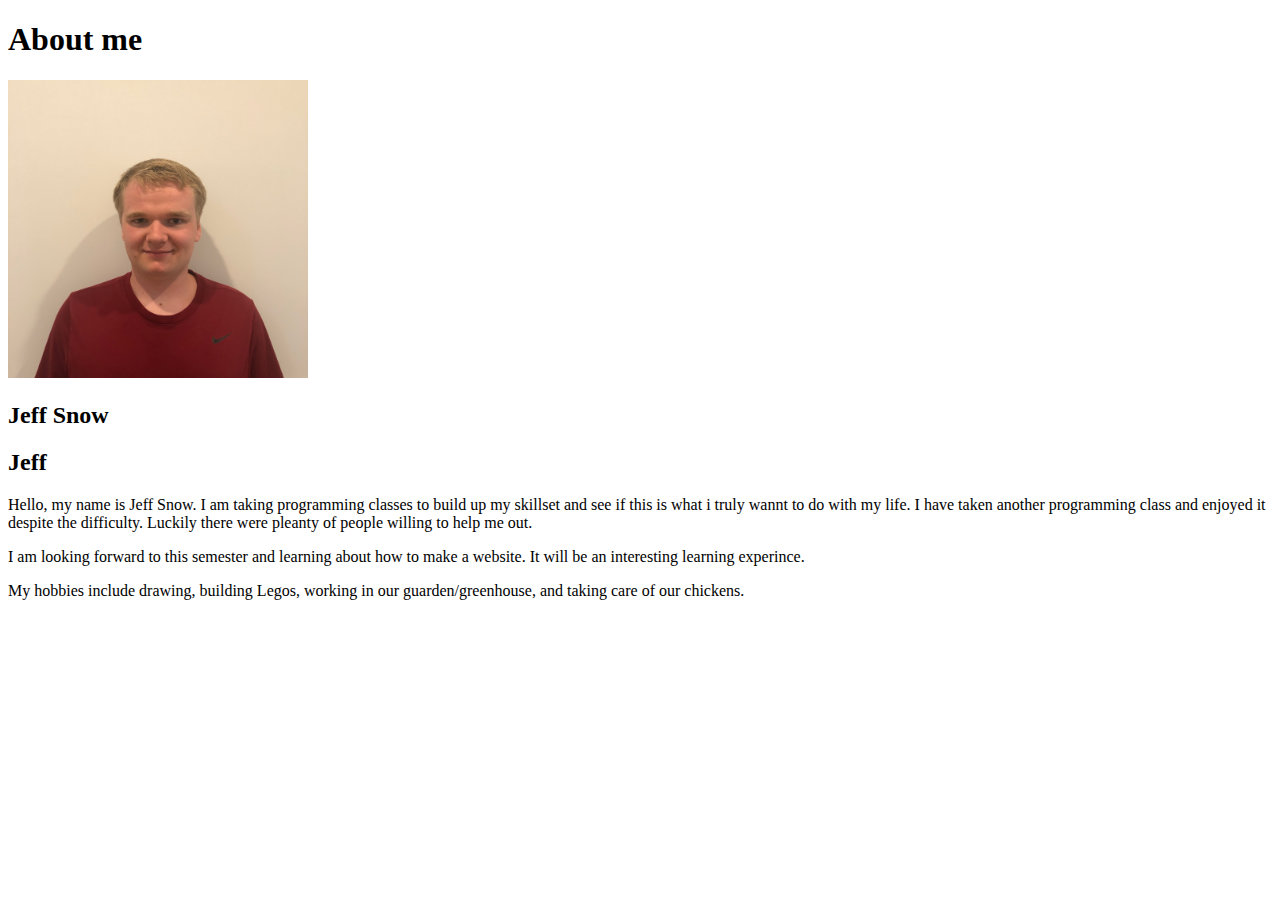
<file: aboutme/index.html>
<!DOCTYPE html>
<html lang="en">
<head>
    <meta charset="UTF-8">
    <meta http-equiv="X-UA-Compatible" content="IE-edge">
    <meta name="viewpoint" content="width=device-width, initial-scale=1.0">
    <title>About Jeff Snow</title>
</head>
<body>
    <h1>About me</h1>

    <img src="images/jeff.jpg" alt="profile picture" width="300">

    <h2>Jeff Snow</h2>
    <h2>Jeff</h2>
    <p>Hello, my name is Jeff Snow.  I am taking programming classes to build up my skillset and see if this is what i truly wannt to do with my life.  I have taken another programming class and enjoyed it despite the difficulty.  Luckily there were pleanty of people willing to help me out.</p>

    <p>I am looking forward to this semester and learning about how to make a website.  It will be an interesting learning experince.</p>

    <p>My hobbies include drawing, building Legos, working in our guarden/greenhouse, and taking care of our chickens.</p>

</body>
</html>
</file>
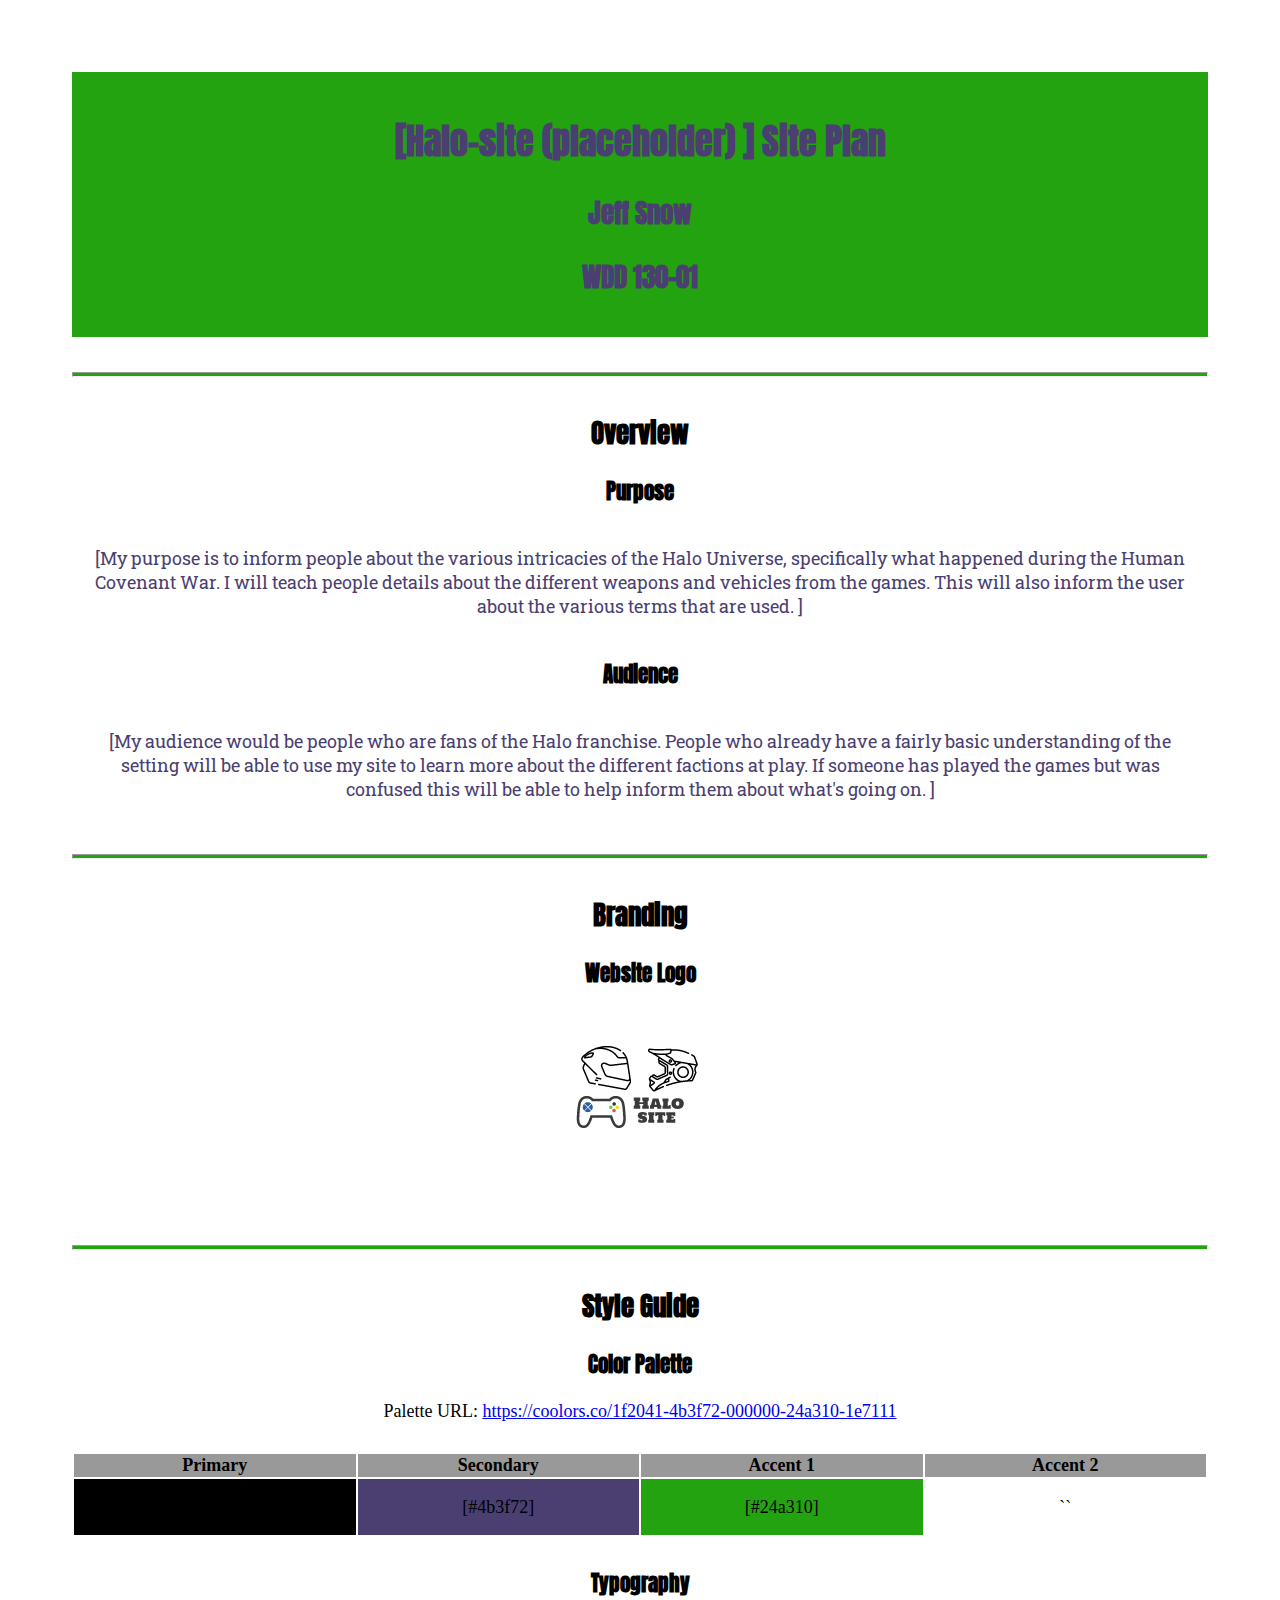
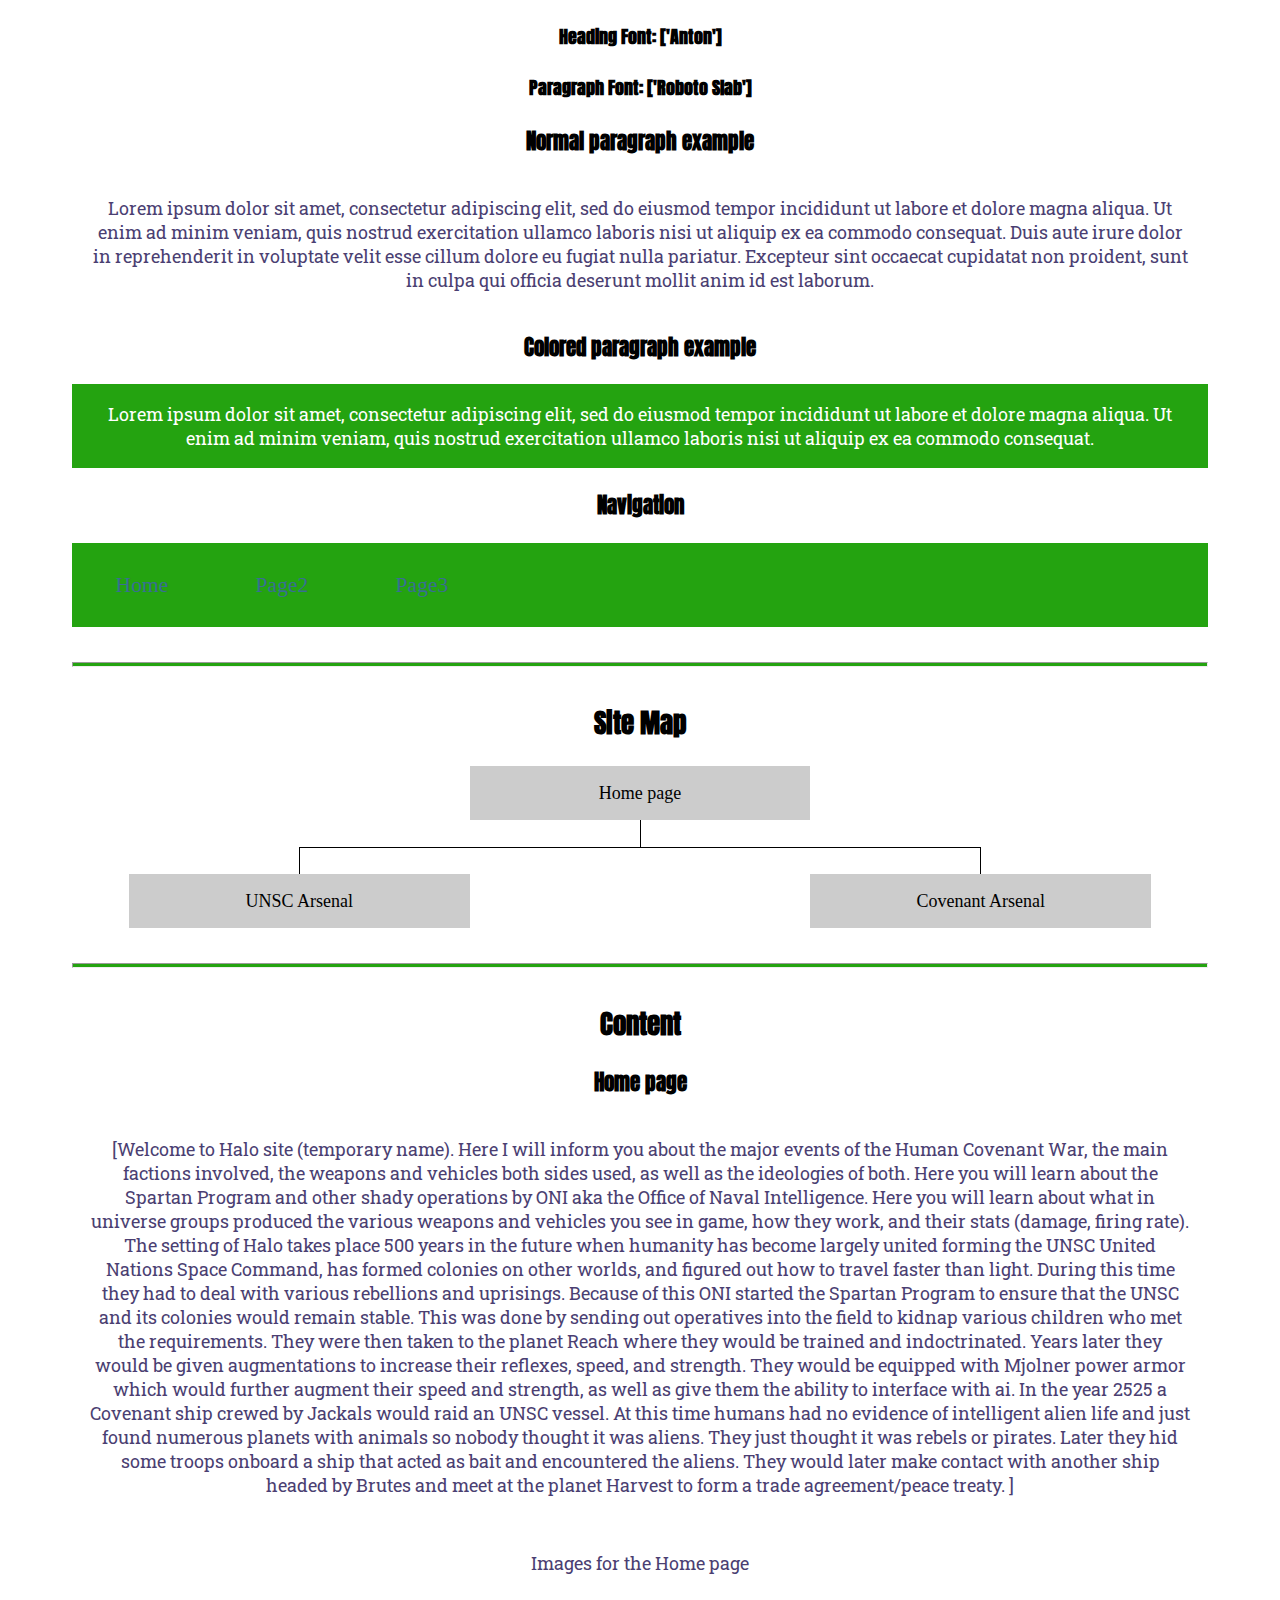
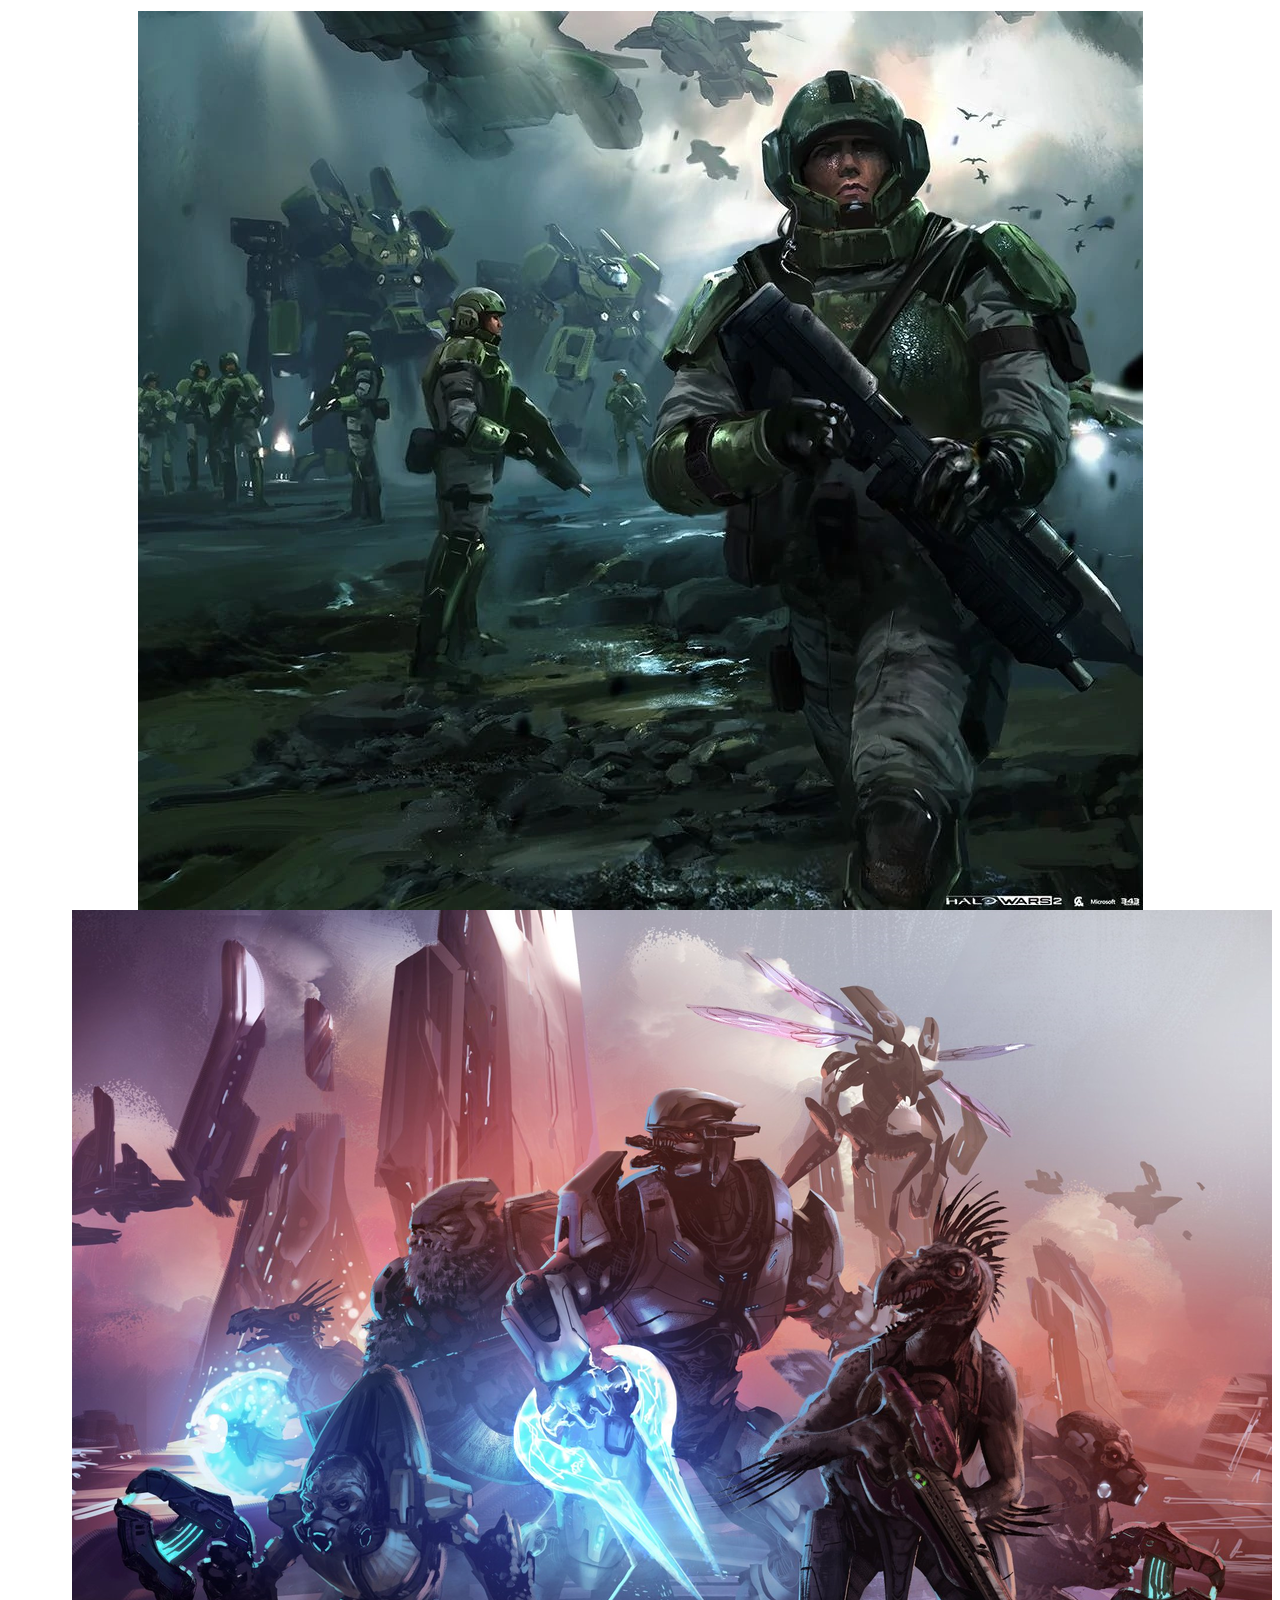
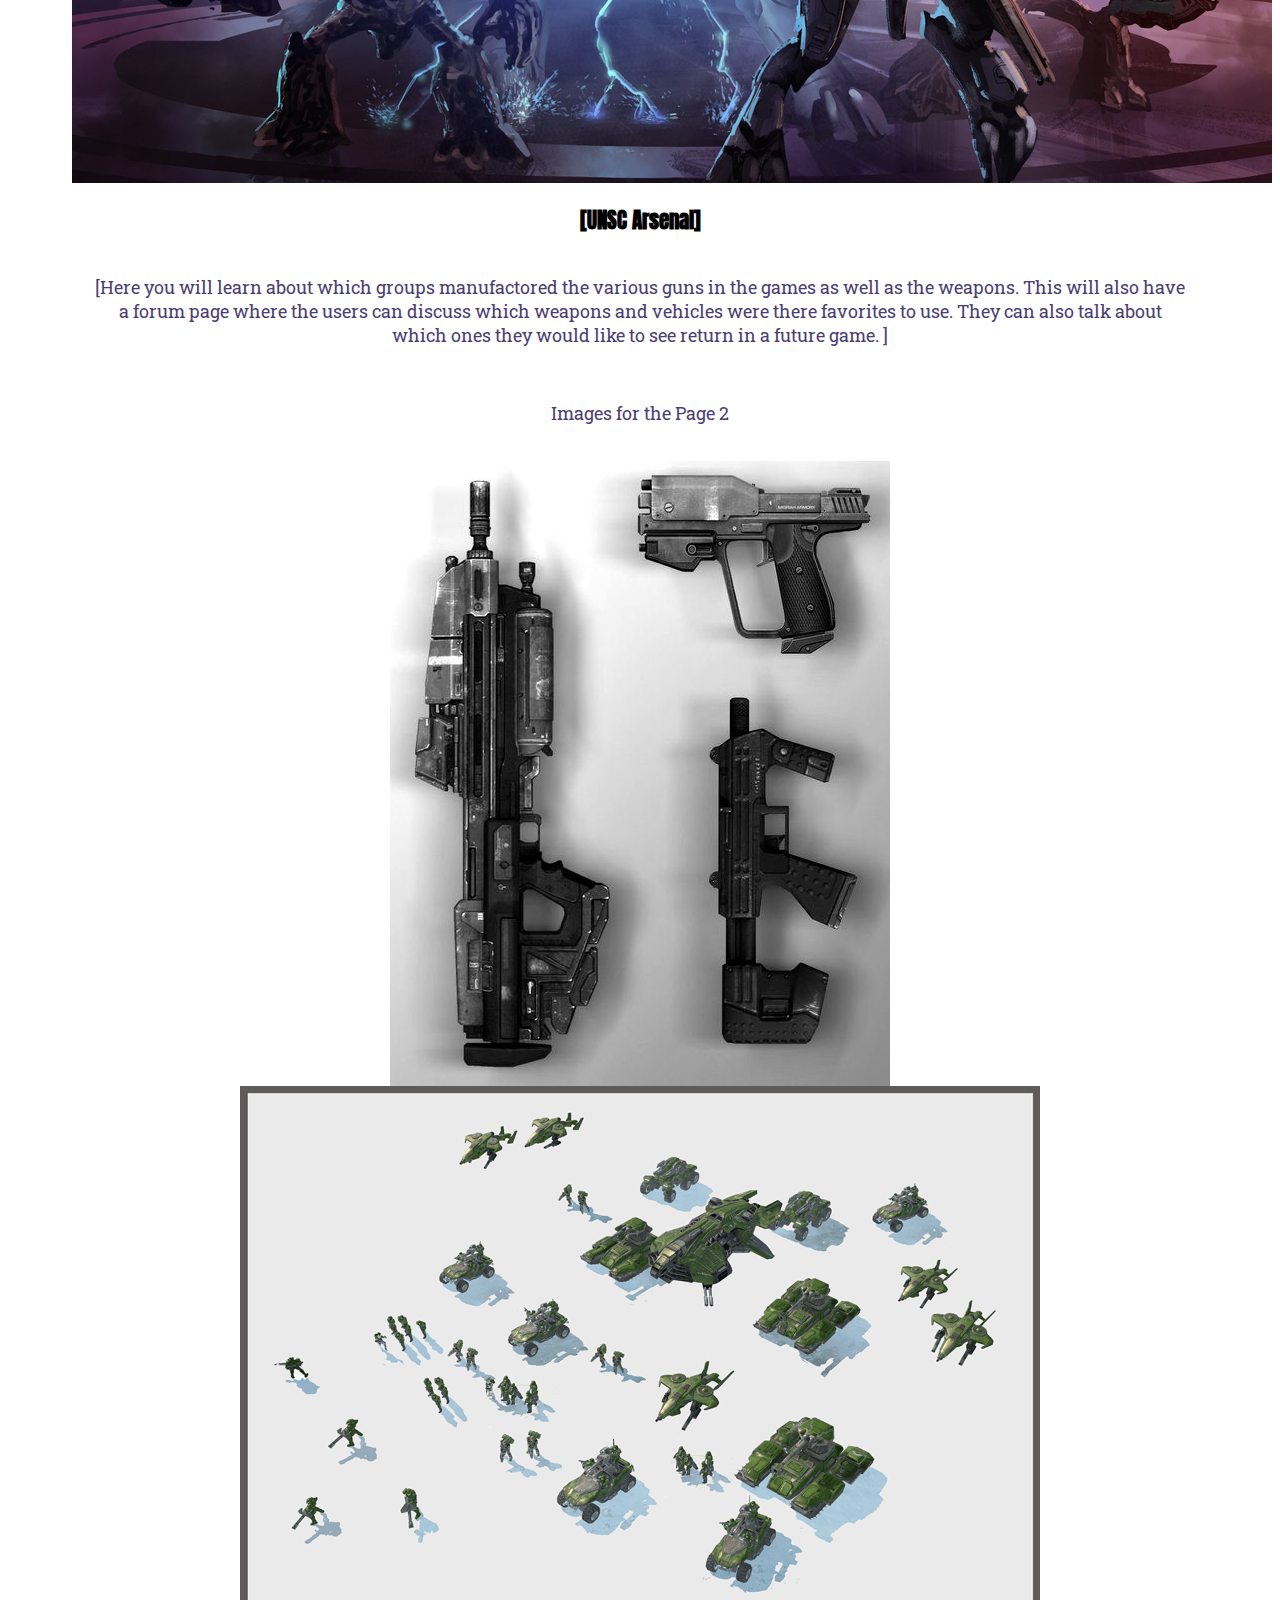
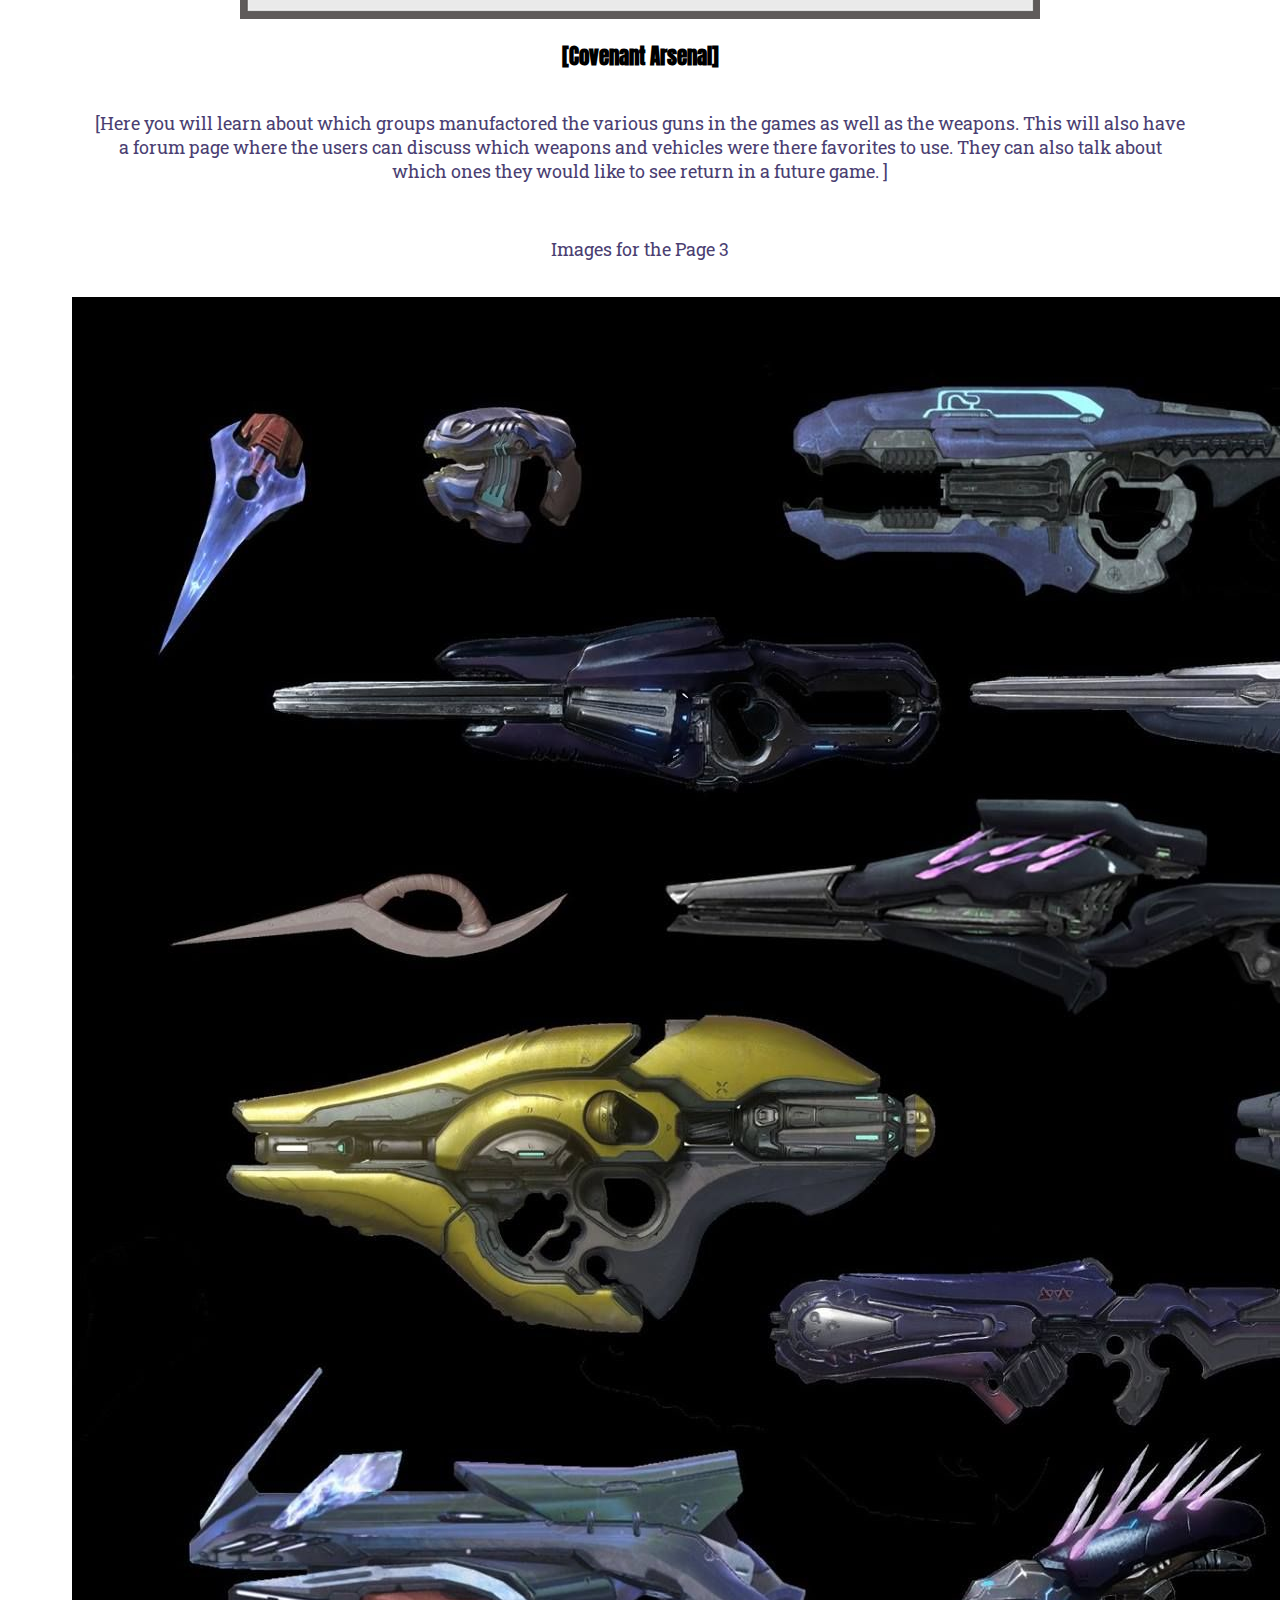
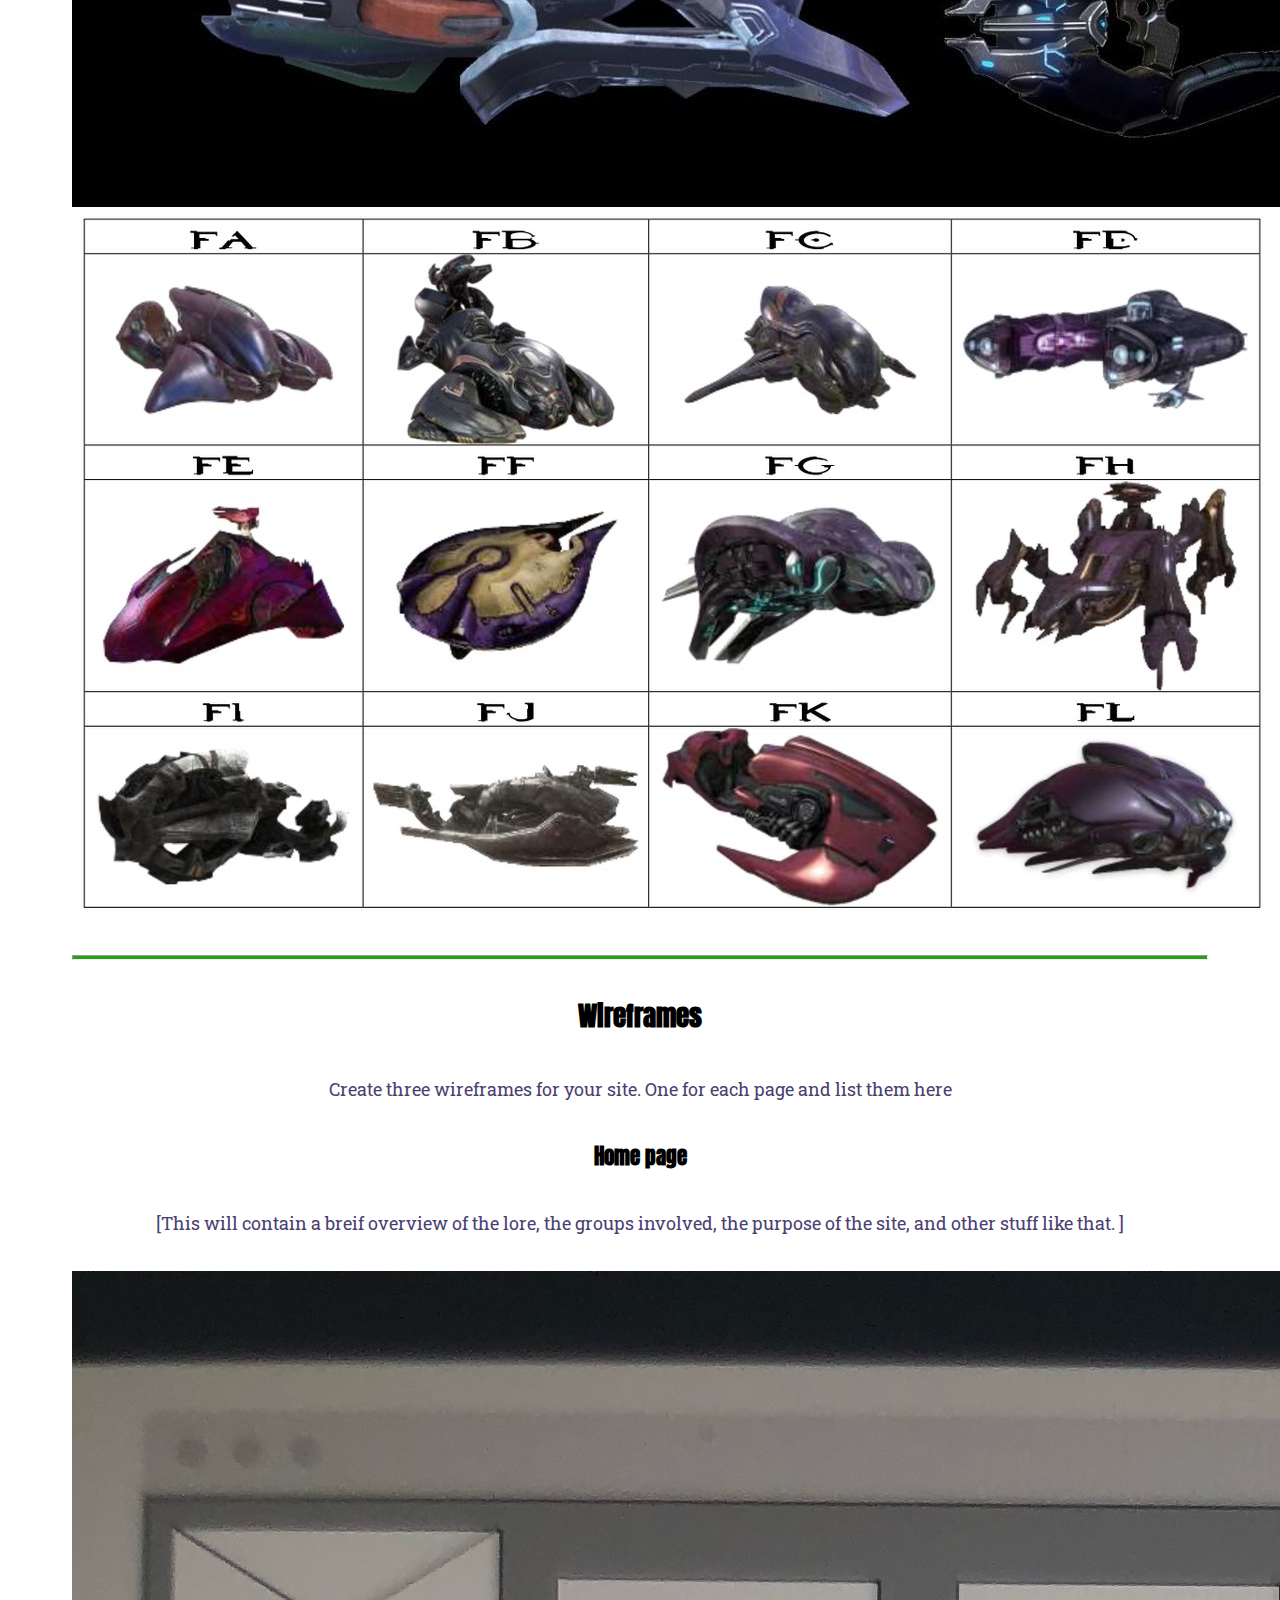
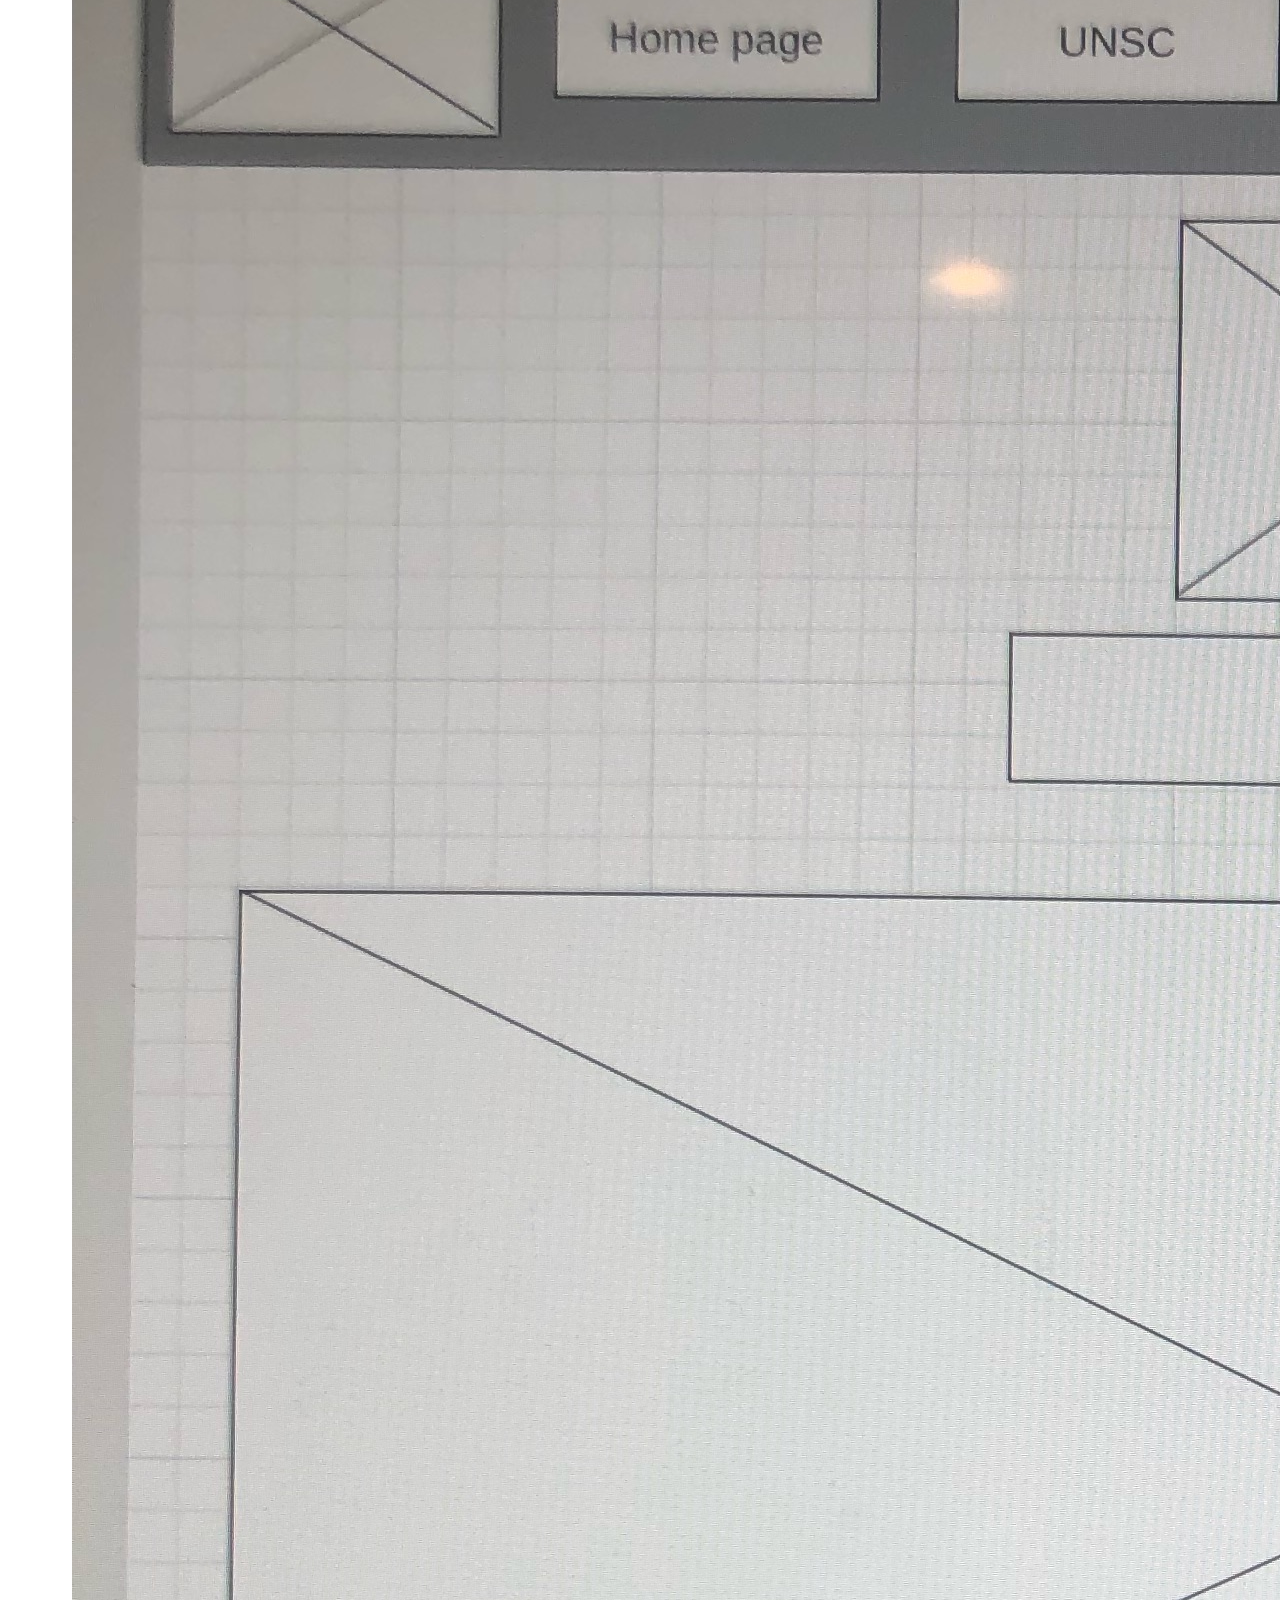
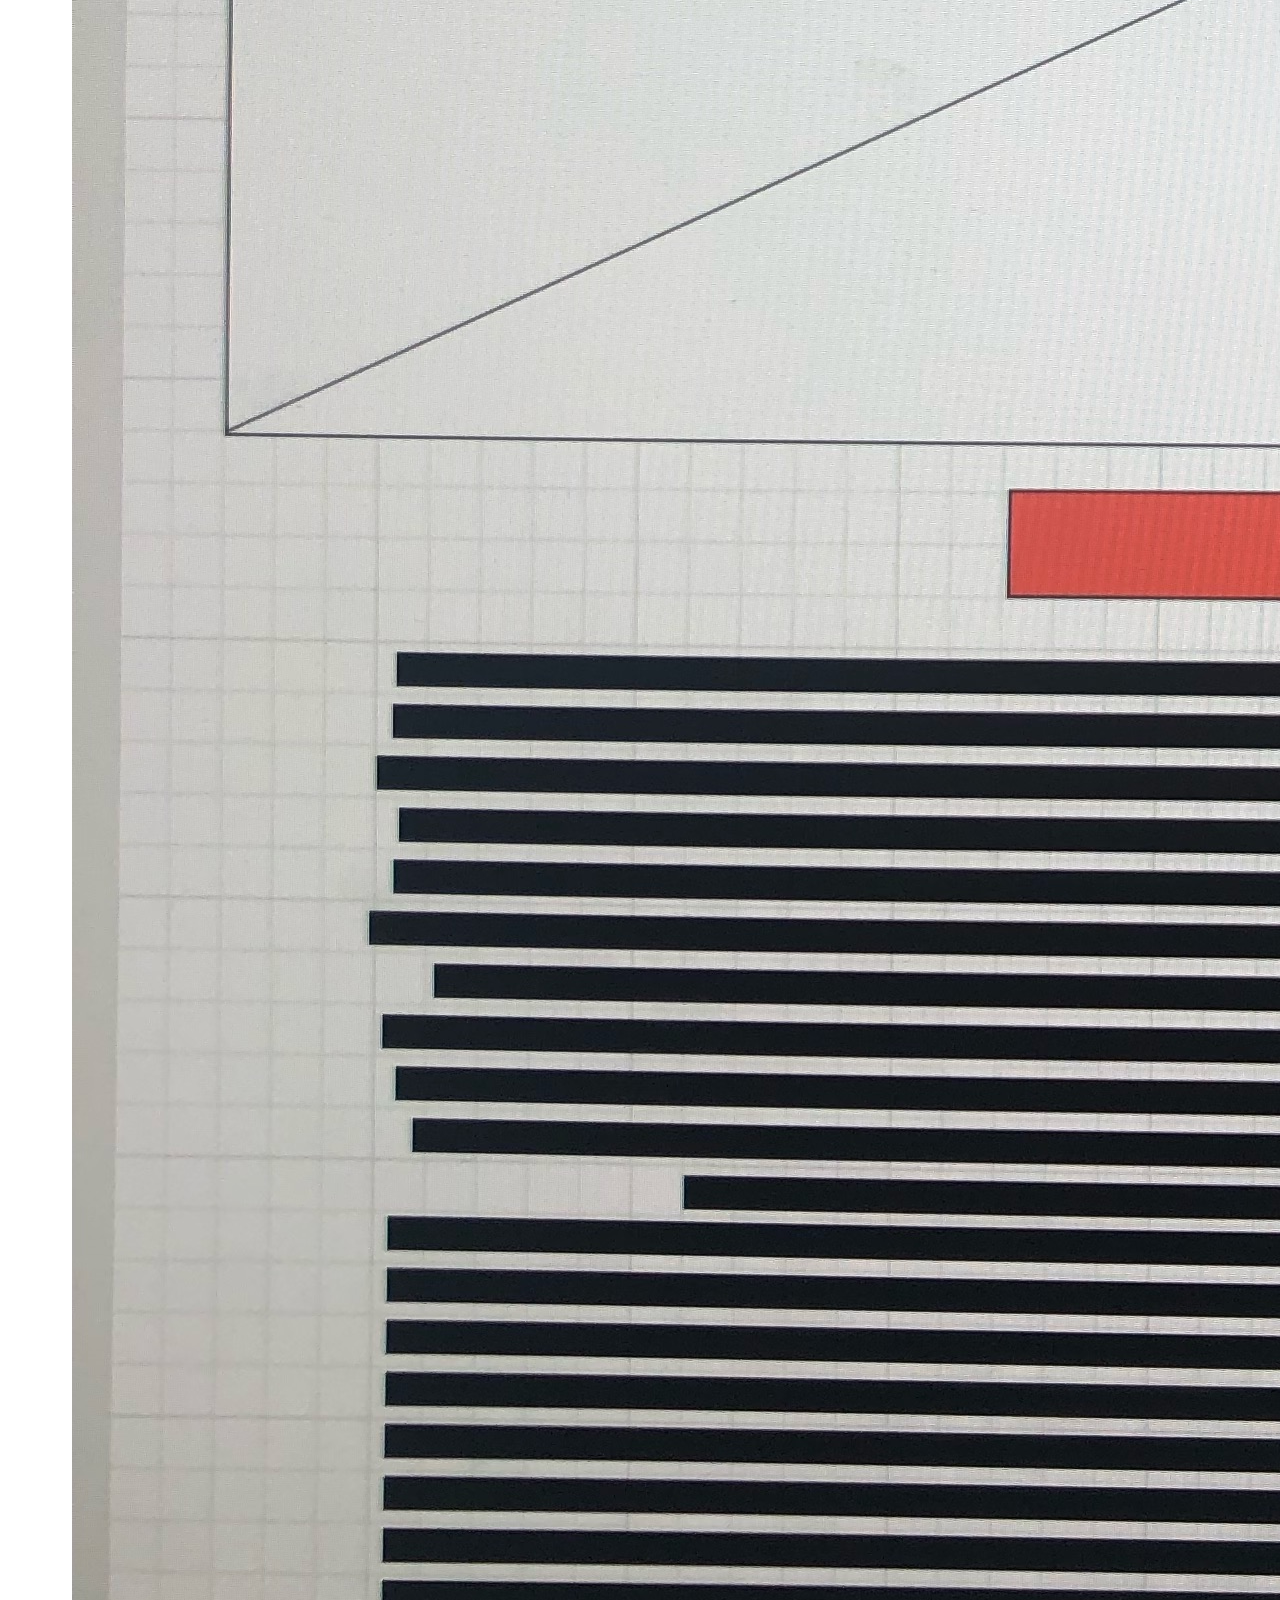
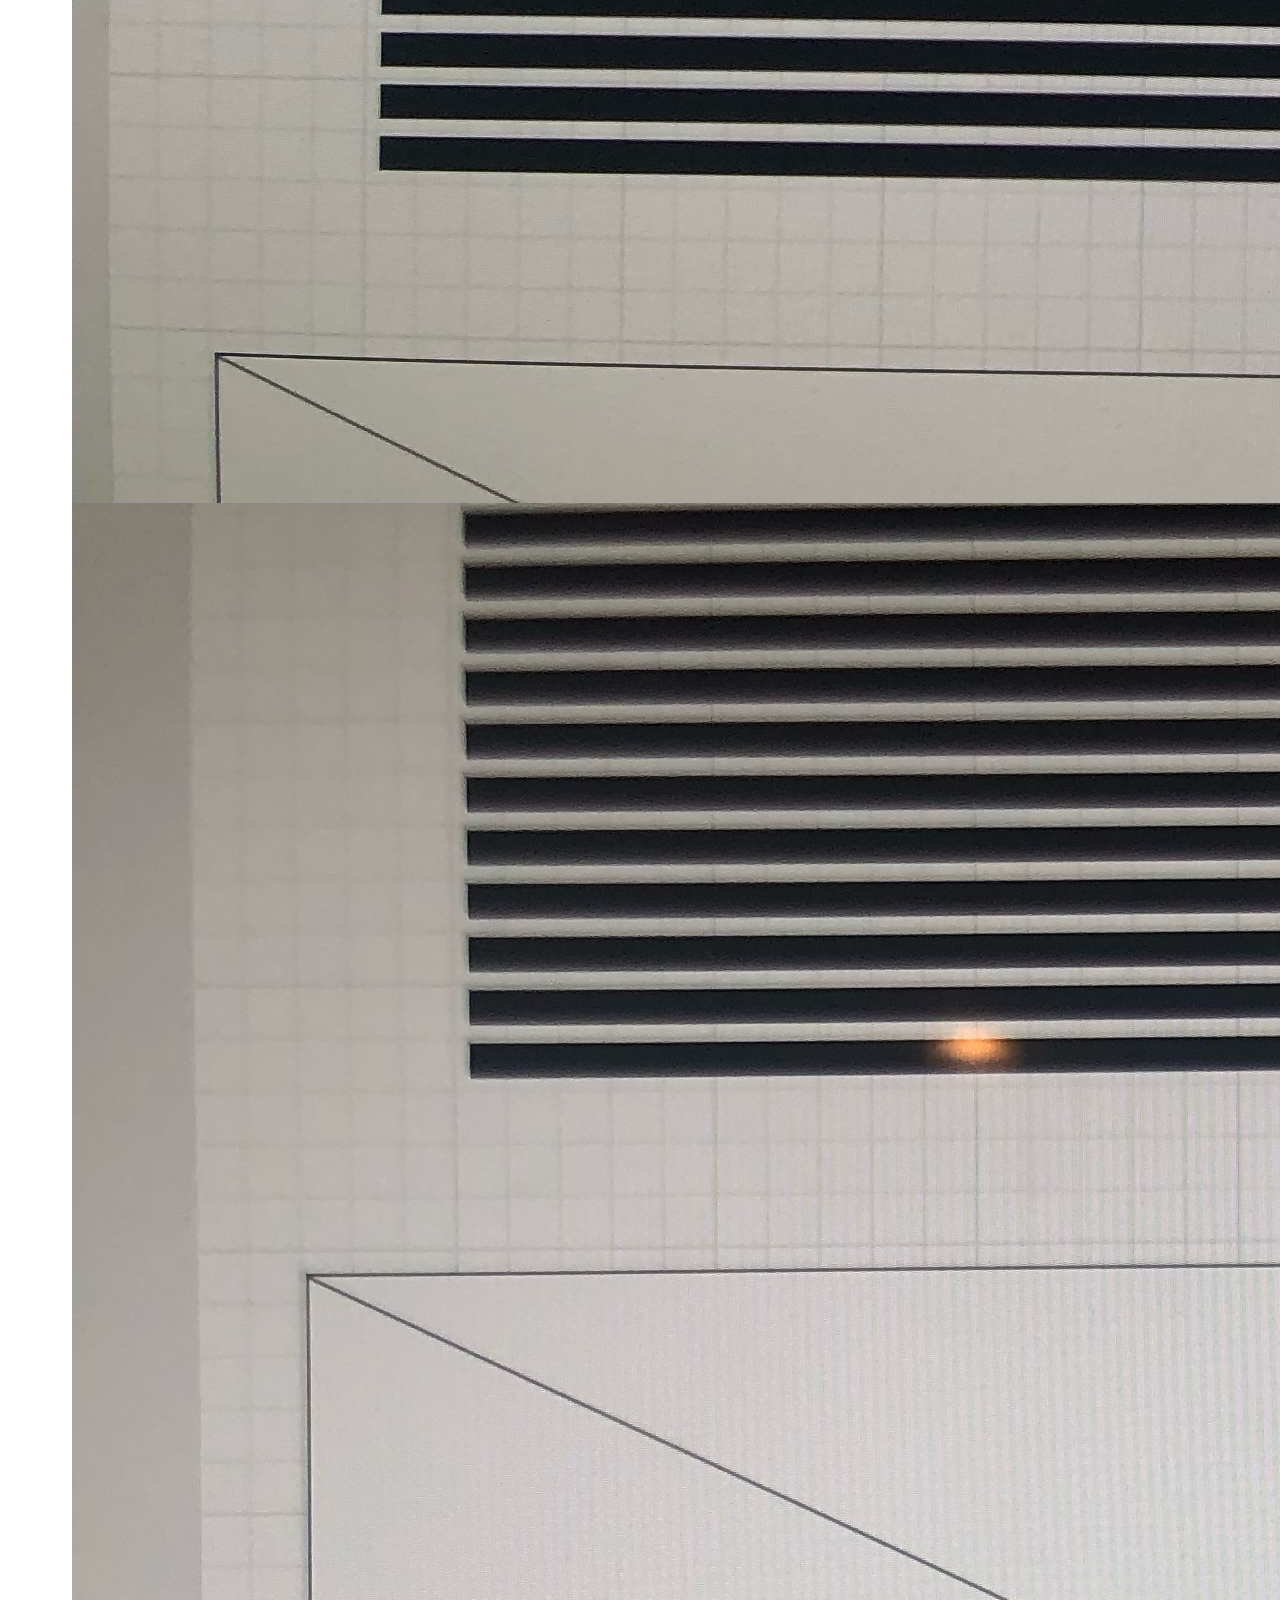
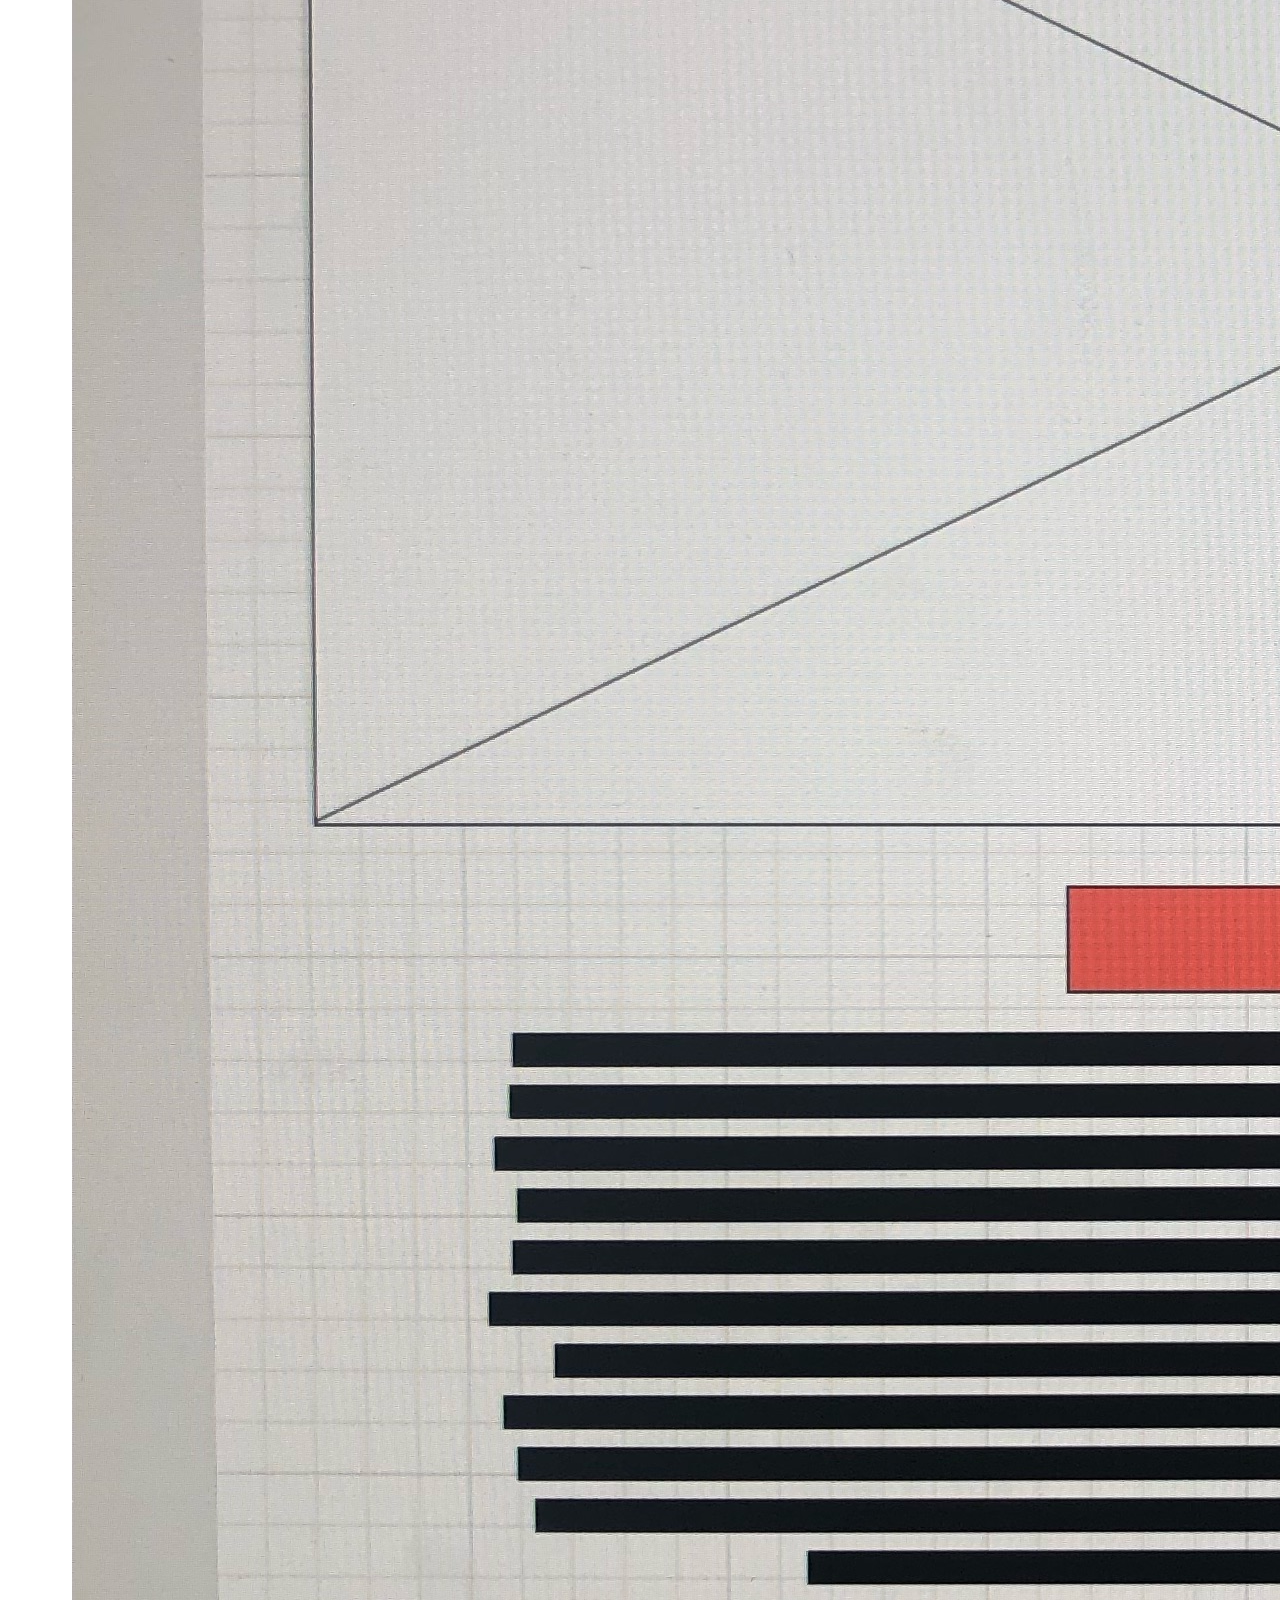
<file: halo_site/site-plan.html>
<!DOCTYPE html>
<html lang="en-us">

<head>
  <meta charset="utf-8">
  <title>Site Plan</title>
  <link type="text/css" rel="stylesheet" href="styles/site-plan.css">
</head>

<body>
  <header>
    <h1>[Halo-site (placeholder) ] Site Plan</h1>
    <h2>Jeff Snow</h2>
    <h2>WDD 130-01</h2>
    <!-- In the header above, add the name or your site, your name and class number. For example if you are in section 3 you would put WDD 130.03 -->
  </header>
  <main>

    <!-- ------------------------Steps 2-3------------------------------ -->
    <hr>
    <h2>Overview</h2>
    <h3>Purpose</h3>
    <p>[My purpose is to inform people about the various intricacies of the Halo Universe, specifically what happened
      during the Human Covenant War. I will teach people details about the different weapons and vehicles from the
      games. This will also inform the user about the various terms that are used. ]</p> <!-- change this -->


    <h3>Audience</h3>
    <p>[My audience would be people who are fans of the Halo franchise. People who already have a fairly basic
      understanding of the setting will be able to use my site to learn more about the different factions at play. If
      someone has played the games but was confused this will be able to help inform them about what's going on. ]</p>
    <!-- change this -->

    <hr>
    <h2>Branding</h2>
    <h3>Website Logo</h3>
    <!-- Replace this with some sort of logo for your site.  A logo can be as simple as the name of your site in a nice font :) -->
    <img src="images/halo-logo.png" alt="Logo image">
    <hr>
    <h2>
      Style Guide
    </h2>

    <!-- ------------------------Steps 4-8------------------------------ -->

    <h3>
      Color Palette
    </h3>
    <!--  The colors you choose for a website are one of the most important decisions you will make. Follow the instructions on the activity in iLearn then return and replace the color codes below with the hex color codes (the 6 digit numbers that show at the bottom of each color) for the colors you have chosen below.  You should have at least 2 colors but do not have to fill in all 4 if you do not need them.  -->

    <!-- Copy and paste the URL to your finished palette below Make sure to paste it into both spots -->
    Palette URL: <a href="https://coolors.co/1f2041-4b3f72-000000-24a310-1e7111"
      target="_blank">https://coolors.co/1f2041-4b3f72-000000-24a310-1e7111</a>


    <table class="colors">
      <tr>
        <th>Primary</th>
        <th>Secondary</th>
        <th>Accent 1</th>
        <th>Accent 2</th>
      </tr>
      <!-- Replace the numbers in the boxes below with your hex color codes. Then switch to the site-plan.css file and change your colors there as well. -->
      <tr>
        <td class="primary">[#000000]</td>
        <td class="secondary">[#4b3f72]</td>
        <td class="accent1">[#24a310]</td>
        <td class="accent2">``</td>
      </tr>
    </table>

    <!-- ------------------------Step 9------------------------------ -->

    <h3>
      Typography
    </h3>
    <!-- Choose a font for your paragraphs (body copy) and headlines. What font(s) have you chosen? Why did you choose what you did?  Make sure to review the list of web safe fonts at W3Schools.org as a starting point.  Think also about which of your colors above you might use for background and font colors. -->

    <h4>
      Heading Font: ['Anton']
      <!-- change this -->
    </h4>
    <h4>
      Paragraph Font: ['Roboto Slab']
      <!-- change this -->
    </h4>
    <h3>
      Normal paragraph example
    </h3>
    <p>
      Lorem ipsum dolor sit amet, consectetur adipiscing elit, sed do eiusmod tempor incididunt ut labore et dolore
      magna aliqua. Ut enim ad minim veniam, quis nostrud exercitation ullamco laboris nisi ut aliquip ex ea commodo
      consequat. Duis aute irure dolor in reprehenderit in voluptate velit esse cillum dolore eu fugiat nulla pariatur.
      Excepteur sint occaecat cupidatat non proident, sunt in culpa qui officia deserunt mollit anim id est laborum.
    </p>
    <h3>
      Colored paragraph example
    </h3>
    <p class="colored">
      Lorem ipsum dolor sit amet, consectetur adipiscing elit, sed do eiusmod tempor incididunt ut labore et dolore
      magna aliqua. Ut enim ad minim veniam, quis nostrud exercitation ullamco laboris nisi ut aliquip ex ea commodo
      consequat.
    </p>

    <!-- ------------------------Step 10------------------------------ -->

    <h3>
      Navigation
    </h3>
    <!-- Think about how you want your navigation bar to look. In the site-plan.css file change the colors to your colors to get the look you desire. -->
    <nav>
      <a href="#">Home</a>
      <a href="#">Page2</a>
      <a href="#">Page3</a>
    </nav>
    <hr>
    <h2>
      Site Map
    </h2>
    <div class="sitemap">
      <div class="sm-home">
        Home page
      </div>
      <div class="sm-page2">
        UNSC Arsenal
        <!-- change this -->
      </div>
      <div class="sm-page3">
        Covenant Arsenal
        <!-- change this -->
      </div>

      <div class="top">
        &nbsp;
      </div>
      <div class="left">
        &nbsp;
      </div>
      <div class="right">
        &nbsp;
      </div>

    </div>

    <!-- --------Content Section -------------- -->
    <hr>
    <h2>
      Content
    </h2>
    <h3>Home page</h3>
    <p>
      [Welcome to Halo site (temporary name). Here I will inform you about the major events of the Human Covenant War,
      the main factions involved, the weapons and vehicles both sides used, as well as the ideologies of both. Here you
      will learn about the Spartan Program and other shady operations by ONI aka the Office of Naval Intelligence. Here
      you will learn about what in universe groups produced the various weapons and vehicles you see in game, how they
      work, and their stats (damage, firing rate). The setting of Halo takes place 500 years in the future when humanity
      has become largely united forming the UNSC United Nations Space Command, has formed colonies on other worlds, and
      figured out how to travel faster than light. During this time they had to deal with various rebellions and
      uprisings. Because of this ONI started the Spartan Program to ensure that the UNSC and its colonies would remain
      stable. This was done by sending out operatives into the field to kidnap various children who met the
      requirements. They were then taken to the planet Reach where they would be trained and indoctrinated. Years later
      they would be given augmentations to increase their reflexes, speed, and strength. They would be equipped with
      Mjolner power armor which would further augment their speed and strength, as well as give them the ability to
      interface with ai. In the year 2525 a Covenant ship crewed by Jackals would raid an UNSC vessel. At this time
      humans had no evidence of intelligent alien life and just found numerous planets with animals so nobody thought it
      was aliens. They just thought it was rebels or pirates. Later they hid some troops onboard a ship that acted as
      bait and encountered the aliens. They would later make contact with another ship headed by Brutes and meet at the
      planet Harvest to form a trade agreement/peace treaty. ]
    </p>
    <p>Images for the Home page</p>
    <img src="images/UNSC-faction.webp" alt="UNSC-faction">
    <img src="images/covenant-faction.webp" alt="covenant-faction">

    </ul>
    <h3>[UNSC Arsenal]</h3>
    <p>
      [Here you will learn about which groups manufactored the various guns in the games as well as the weapons. This
      will also have a forum page where the users can discuss which weapons and vehicles were there favorites to use.
      They can also talk about which ones they would like to see return in a future game. ]
    </p>
    <p>Images for the Page 2</p>
    <img src="images/UNSC-guns.jpeg" alt="UNSC-guns">
    <img src="images/UNSC-vehicles.webp" alt="UNSC-vehicles">

    </ul>
    <h3>[Covenant Arsenal]</h3>
    <p>
      [Here you will learn about which groups manufactored the various guns in the games as well as the weapons. This
      will also have a forum page where the users can discuss which weapons and vehicles were there favorites to use.
      They can also talk about which ones they would like to see return in a future game. ]
    </p>
    <p>Images for the Page 3</p>
    <img src="images/covenant-guns.jpeg" alt="covenant-guns">
    <img src="images/covenant-vehicles.jpeg" alt="covenant-vehicles">

    </ul>
    <hr>
    <h2>
      Wireframes
    </h2>
    <p>
      Create three wireframes for your site. One for each page and list them here</p>

    <h3>Home page</h3>
    <p>
      [This will contain a breif overview of the lore, the groups involved, the purpose of the site, and other stuff
      like that. ]
    </p>
    <img src="images/image0.jpeg" alt="home-page-wireframe">
    <img src="images/image1.jpeg" alt="home-page-wireframe 2">


    <h3>[UNSC Arsenal]</h3>
    <p>
      [This page will talk about the specific faction, the weapons/vehicles they use, and maybe even a secton for
      forums/voting (maybe because I'm rushing this out and might not have time to add different activities beyond the
      original goal). ]
    </p>
    <img src="images/image2.jpeg" alt="UNSC-wireframe">
    <img src="images/image3.jpeg" alt="UNSC-wireframe2">


    <h3>[Covenant Arsenal]</h3>
    <p>
      [This page will talk about the specific faction, the weapons/vehicles they use, and maybe even a secton for
      forums/voting (maybe because I'm rushing this out and might not have time to add different activities beyond the
      original goal). ]
    </p>
    <img src="images/image2.jpeg" alt="covenant-wireframe">
    <img src="images/image3.jpeg" alt="covenant-wireframe2">
  </main>
</body>


<!---->


</html>
</file>
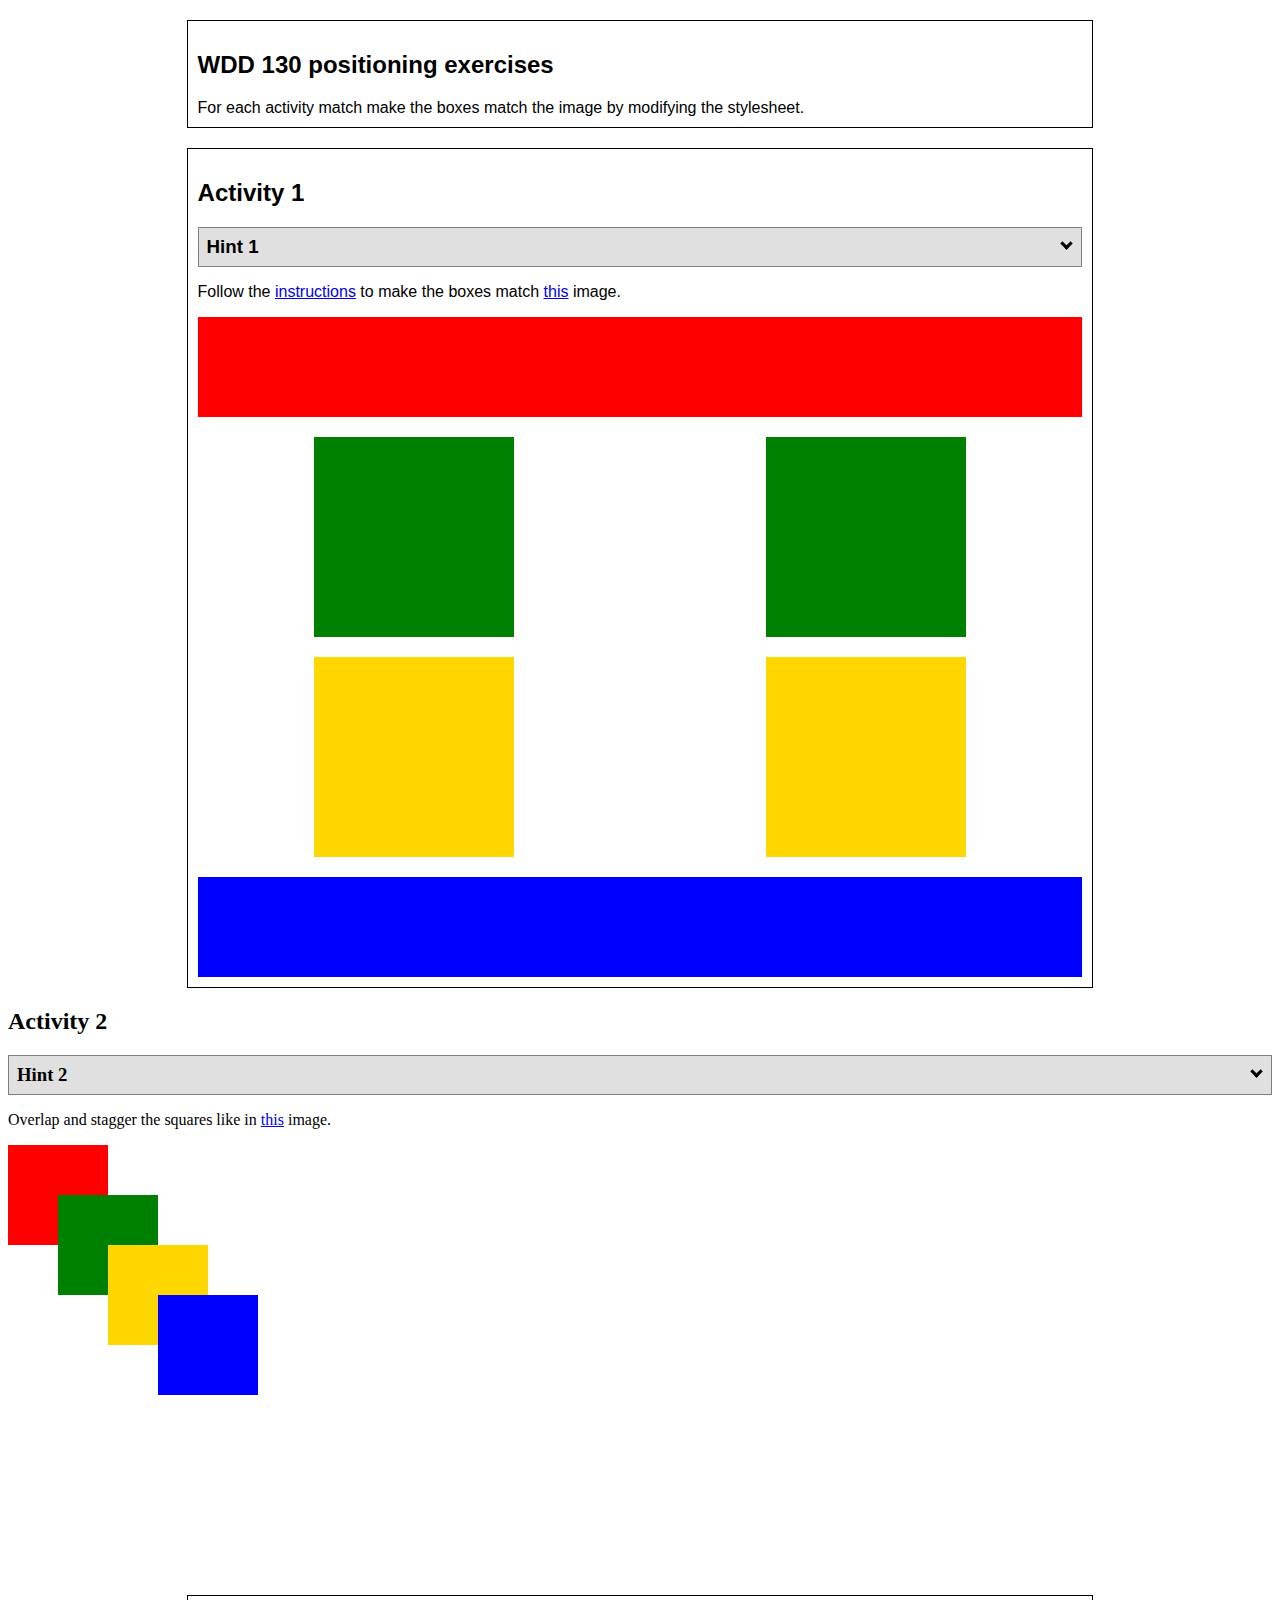
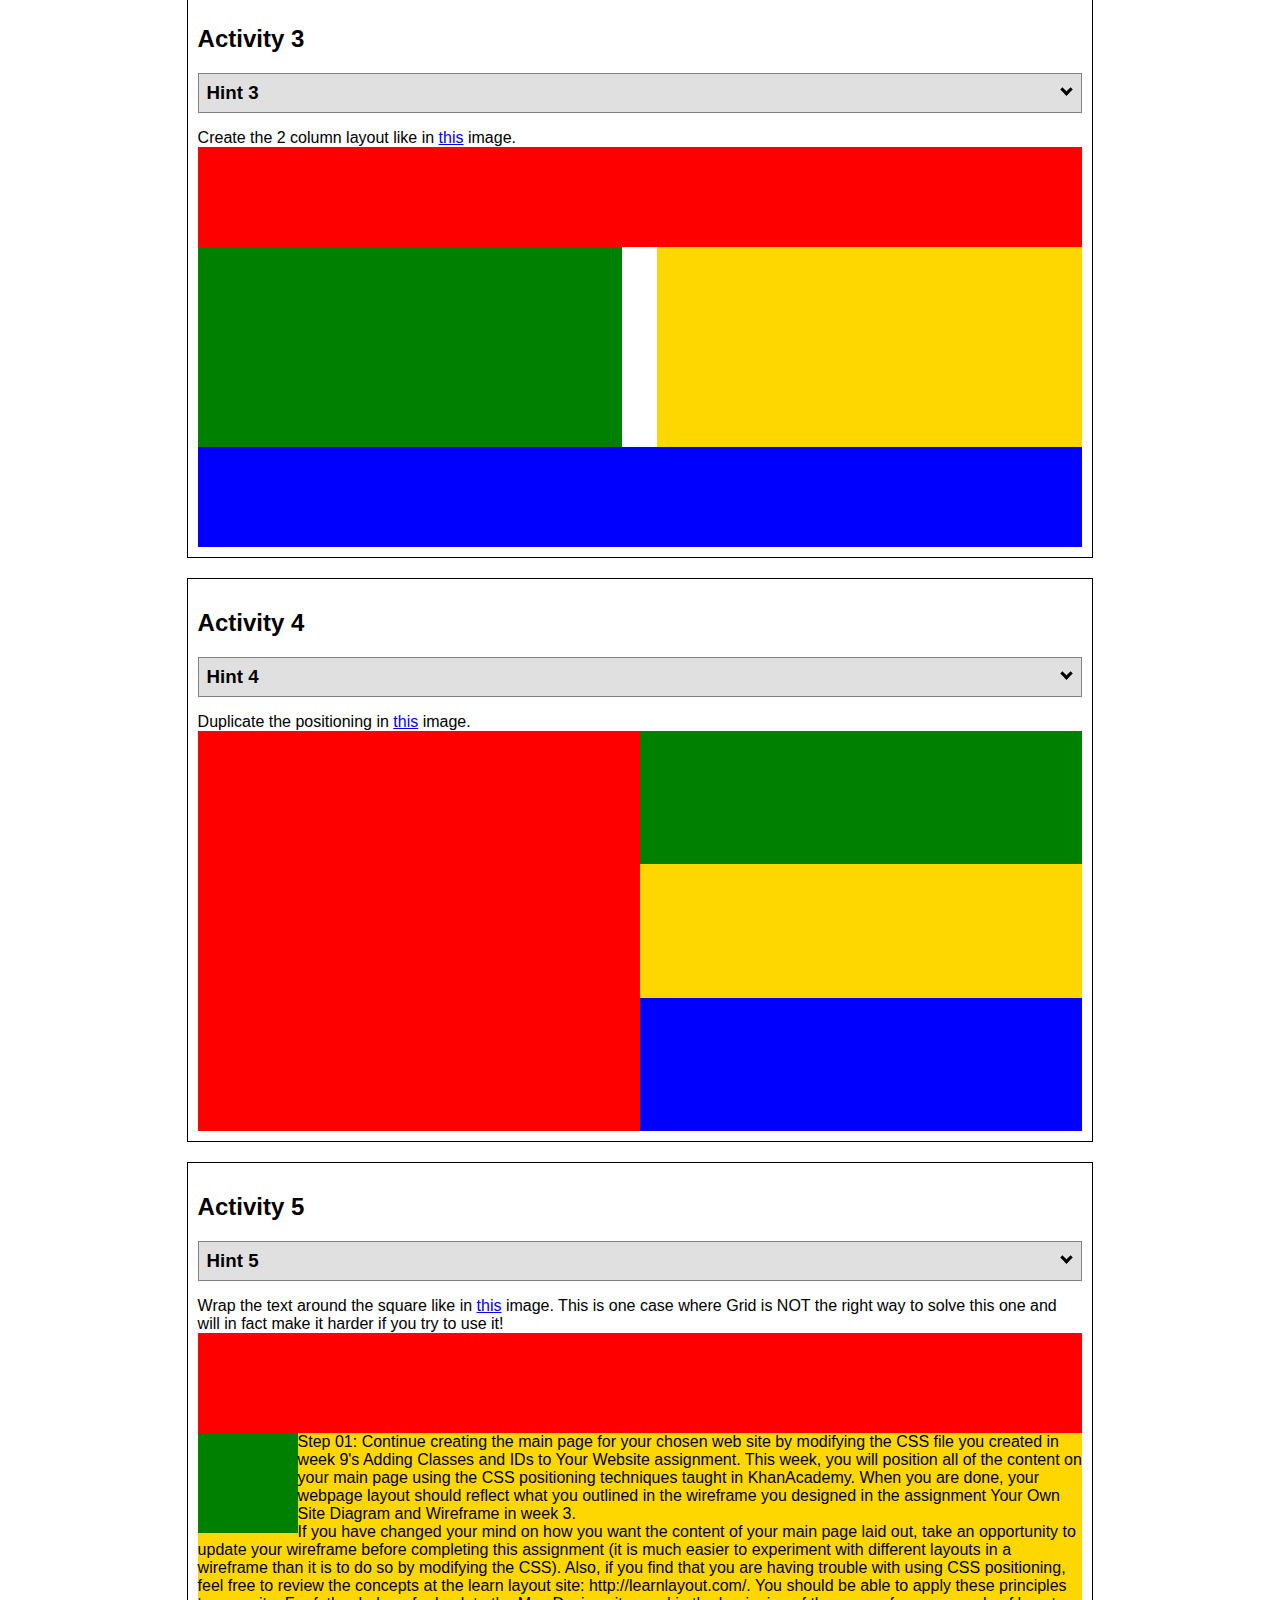
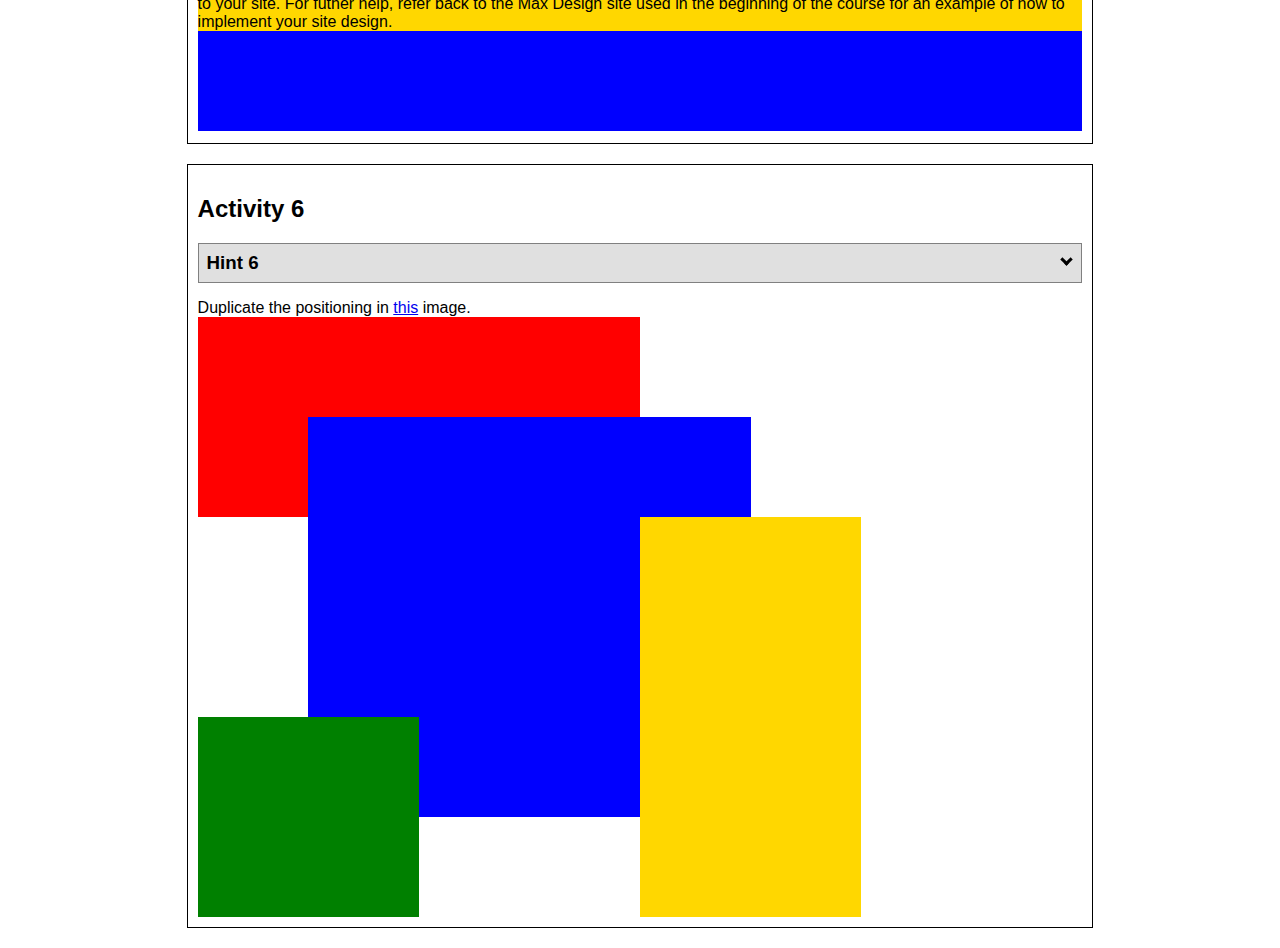
<file: positioning_w6/positioning.html>
<!DOCTYPE html>
<html lang="en">
  <head>
    <!-- HTML - Name: positioning.html -->
    <title>Positioning Activity</title>
    <link rel="stylesheet" type="text/css" href="positionstyles.css" />
  </head>
  <body>
    <div class="activity">
      <h2>WDD 130 positioning exercises</h2>
      For each activity match make the boxes match the image by modifying the stylesheet.</div>
    <div class="activity">
      <h2>Activity 1</h2>
      <section class="hint"><input type="checkbox" ><i></i> <h3>Hint 1</h3><div><p>Check out the <a href="https://byui-wdd.github.io/wdd130/activities/w06-css-positioning.html" target="_blank">activity instructions</a> in Ilearn!</p></div></section>
      <p>Follow the <a href="https://byui-wdd.github.io/wdd130/activities/w06-css-positioning.html" target="_blank">instructions</a> to make the boxes match  <a href="https://byui-wdd.github.io/wdd130/images/example1.png" target="_blank">this</a> image.</p>
      <div class="content1" >
        <div class="red1" ></div>
        <div class="green1" ></div>
        <div class="green1" ></div>
        <div class="yellow1"></div>
        <div class="yellow1"></div>
        <div class="blue1"></div>
      </div>
    </div
    <div class="activity">
      <h2>Activity 2</h2>
      <section class="hint"><input type="checkbox" > <h3>Hint 2</h3><i></i><div><p>Remember that the best way to shift elements around slightly on the page is with Margins.  You could also use Grid.  Either would work for this. If you choose margin, you can use a <em>negative</em> margin. (ie margin-top: -20px;)</p><h4>Properties used:</h4><ul><li>margin-top, margin-left</li><li>...or...</li><li>grid-template-columns: 50px 50px 50px 50px 50px </li></ul></div></section>
      <p>Overlap and stagger the squares like in <a href="https://byui-wdd.github.io/wdd130/images/example2.png" target="_blank">this</a> image.</p>
      <div class="content2" >
        <div class="red2" ></div>
        <div class="green2" ></div>
        <div class="yellow2"></div>
        <div class="blue2"></div>
      </div>
    </div>
    <div class="activity">
      <h2>Activity 3</h2>
      <section class="hint"><input type="checkbox" > <h3>Hint 3</h3><i></i><div><p>This one is going to be best solved with CSS Grid. Remember to make the boxes the right width first...then start moving them around. </p><h4>Properties used:</h4><ul><li>display:grid;</li><li>grid-template-columns:</li><li>grid-column-gap:</li>
        <li>grid-column:</li>  </ul></div></section>
      Create the 2 column layout like in <a href="https://byui-wdd.github.io/wdd130/images/example3.png" target="_blank">this</a>  image.
      <div class="content3" >
        <div class="red3" ></div>
        <div class="green3" ></div>
        <div class="yellow3"></div>
        <div class="blue3"></div>
      </div>
    </div>
    <div class="activity">
      <h2>Activity 4</h2>
      <section class="hint"><input type="checkbox" > <h3>Hint 4</h3><i></i><div><p>For the others we have been primarily concerned with width. For this one you will need to adjust height as well. </p><h4>Properties used:</h4><ul><li>display:grid;</li><li>grid-template-columns:</li><li>grid-row:</li></ul></div></section>
      Duplicate the positioning in <a href="https://byui-wdd.github.io/wdd130/images/example4.png" target="_blank">this</a> image. 
      <div class="content4" >
        <div class="red4" ></div>
        <div class="green4" ></div>
        <div class="yellow4"></div>
        <div class="blue4"></div>
      </div>
    </div>

    <div class="activity">
      <h2>Activity 5</h2>
      <section class="hint"><input type="checkbox" > <h3>Hint 5</h3><i></i><div><p>Grid is <strong>not</strong> the right way to do this.  In fact there is only one way to really do that...and that is with float. Remember that we float the thing we want the text to wrap around.  Also remember to start by making all the shapes the right size and shape.</p><h4>Properties used:</h4><ul><li>float: left;</li></ul></div></section>
      Wrap the text around the square like in <a href="https://byui-wdd.github.io/wdd130/images/example5.png" target="_blank">this</a> image. This is one case where Grid is NOT the right way to solve this one and will in fact make it harder if you try to use it!
      <div class="content5" >
        <div class="red5" ></div>
        <div class="green5" ></div>
        <div class="yellow5">Step 01: Continue creating the main page for your chosen web site by modifying the CSS file you created in week 9's Adding Classes and IDs to Your Website assignment. This week, you will position all of the content on your main page using the CSS positioning techniques taught in KhanAcademy. When you are done, your webpage layout should reflect what you outlined in the wireframe you designed in the assignment Your Own Site Diagram and Wireframe in week 3. <br />
          If you have changed your mind on how you want the content of your main page laid out, take an opportunity to update your wireframe before completing this assignment (it is much easier to experiment with different layouts in a wireframe than it is to do so by modifying the CSS). Also, if you find that you are having trouble with using CSS positioning, feel free to review the concepts at the learn layout site: http://learnlayout.com/. You should be able to apply these principles to your site. For futher help, refer back to the Max Design site used in the beginning of the course for an example of how to implement your site design.</div>
        <div class="blue5"></div>
      </div>
    </div>
    <div class="activity">
      <h2>Activity 6</h2>
      <section class="hint"><input type="checkbox" > <h3>Hint 6</h3><i></i><div><p>This one is all about visualizing the grid behind the layout. If you are having a hard time doing that first: all the sizes are even multiples of 100, and second here is another example with the lines drawn: <a href="https://byui-wdd.github.io/wdd130/images/example6-hint.png" target="_blank">example 6 with lines</a>. For this one you will find it easiest if you use px for the column width. You can also use <kbd>z-index</kbd> to control the element layering.    </p><h4>Properties used:</h4><ul><li>display:grid;</li><li>grid-template-columns:</li><li>grid-column:</li><li>grid-row:</li><li><a href="https://www.w3schools.com/cssref/pr_pos_z-index.asp" target="_blank">z-index:</a></li></ul></div></section>
      Duplicate the positioning in <a href="https://byui-wdd.github.io/wdd130/images/example6.png" target="_blank">this</a> image.
      <div class="content6" >
        <div class="red6" ></div>
        <div class="green6" ></div>
        <div class="yellow6"></div>
        <div class="blue6"></div>
      </div>
    </div>
  </body>
</html>
</file>
<file: halo_site/styles/site-plan.css>
/* if you are using any Google fonts change the font names below to your fonts. 
Any spaces in your font name should be replaced with a +. 
Fonts are separated by a | */
@import url('https://fonts.googleapis.com/css2?family=Anton&family=Bebas+Neue&family=Roboto+Slab&family=Russo+One&display=swap');

:root {
  /* change the values below to your colors from your palette */
  --primary-color: #000000   ;
  --secondary-color: #4b3f72 ;
  --accent1-color: #24a310;
  --accent2-color: white;

  /* change the values below to your chosen font(s) */
  --heading-font: "Anton";
  --paragraph-font: Roboto Slab;

  /* these colors below should be chosen from among your palette colors above */
  --headline-color-on-white: #000000;  /* headlines on a white background */ 
  --headline-color-on-color: #4b3f72; /* headlines on a colored background */ 
  --paragraph-color-on-white: #4b3f72; /* paragraph text on a white background */ 
  --paragraph-color-on-color: white; /* paragraph text on a colored background */ 
  --paragraph-background-color: #24a310  ;
  --nav-link-color: #396E94;
  --nav-background-color: #24a310;
  --nav-hover-link-color: white;
  --nav-hover-background-color: #4b3f72;
}


/*  Look around below...but DON'T CHANGE ANYTHING! */

body {
  max-width: 1200px;
  margin: 0 auto;
  padding: 4em;
  font-size: 18px;
  text-align: center;
}
img {
  display: block;
  margin: 0 auto;
}
h1, h2, h3, h4, h5, h6 {
  font-family: var(--heading-font);
  color: var(--headline-color-on-white);
}
h2 {
  text-align: center;
}
hr {
  height: 3px;
  margin: 35px 0;
  background: var(--accent1-color);
}
header {
  padding: 1em;
  text-align: center;
  color: var(--headline-color-on-color);
  background-color: var(--paragraph-background-color);
}
header > h1, header > h2 {
  color: var(--headline-color-on-color);
}

p {
  font-family: var(--paragraph-font);
  color: var(--paragraph-color-on-white);
  padding: 1em;
}
.colors {
  width: 100%;
  min-width: 350px;
  margin: 30px auto;
  text-align: center;
}
.colors th {
  background-color: #999;
}
.colors td{
  width: 25%;
  height: 3em;
}

.primary {
  background-color: var(--primary-color);
}
.secondary {
  background-color: var(--secondary-color);
}
.accent1 {
  background-color: var(--accent1-color);
}
.accent2{
  background-color: var(--accent2-color);
}

p.colored {
  background-color: var(--paragraph-background-color);
  color: var(--paragraph-color-on-color);
}

nav {
  background-color: var(--nav-background-color);
  line-height: 3em;
  text-align: center;
  font-size: 1.2em;
}
nav  {
  list-style-type: none;
  display: flex;

}
nav a {
  padding:1em;
  min-width: 120px;
  text-decoration: none;
  padding: 10px;

}
nav a:link, nav a:visited {
  color: var(--nav-link-color);
}
nav a:hover {
  color: var(--nav-hover-link-color);
  background-color: var(--nav-hover-background-color);
}

.sitemap {
  display: grid;
  justify-content: center;

  grid-template-columns: repeat(6, 15%);
  grid-template-rows: 3em 1.5em 1.5em 3em;
  grid-template-areas: ". . home home . ."
    ". . . top . ."
    ". left left right right ."
    "page2 page2 . . page3 page3";
}
.sitemap > div {

  text-align: center;

}
.sm-home {
  grid-area: home;
  background-color: #ccc;
  line-height: 3em;
}
.sm-page2 {
  grid-area: page2;
  background-color: #ccc;
  line-height: 3em;
}
.sm-page3 {
  grid-area: page3;
  background-color: #ccc;
  line-height: 3em;
}

.top {
  grid-area: top;
  border-left: 1px solid;
}

.left {
  grid-area: left;
  border-top: 1px solid;
  border-left: 1px solid;
}

.right {
  grid-area: right;
  border-top: 1px solid;
  border-right: 1px solid;
}
</file>
<file: positioning_w6/positionstyles.css>
/* CSS - Name: "positionstyles.css" */
/* Activity 1 styles */
.content1 {
  /* This is the parent of the activity 1 boxes. */
  display: grid;
  grid-template-columns: 1fr 1fr;
  justify-items: center;
  grid-gap: 20px;
}
.red1 { 
  width: 100%; 
  height: 100px; 
  background-color: red; 
  grid-column: 1/3;
} 
.green1 {
  width: 200px; 
  height: 200px; 
  background-color: green; 

} 
.yellow1 {
  width: 200px; 
  height: 200px; 
  background-color: gold; 
} 
.blue1 {
  width: 100%; 
  height: 100px; 
  background-color: blue; 
  grid-column: 1/3;
} 
/* Activity 2 styles */ 
.content2 {
  /* This is the parent of the activity 2 boxes. */
}
.red2 {
  width: 100px; 
  height: 100px; 
  background-color: red; 
} 
.green2 { 
  width: 100px; 
  height: 100px; 
  background-color: green;
  margin-top: -50px;
  margin-left: 50px;
} 
.yellow2 {
  width: 100px; 
  height: 100px; 
  background-color: gold; 
  margin-bottom: 50px;
  margin-left: 100px;
  margin-top: -50px;
} 
.blue2 {
  width: 100px; 
  height: 100px; 
  background-color: blue; 
  margin-bottom: 200px;
  margin-right: 300px;
  margin-top: -100px;
  margin-left: 150px;
} 
/* Activity 3 styles */ 
.content3 {
  /* This is the parent of the activity 3 boxes. */
  display: grid;
  /* grid-template-columns: 1fr 1fr; */
  column-gap: 35px;
}
.red3 {
  width: 100%; 
  height: 100px; 
  background-color: red; 
  grid-column: 1/3;
} 
.green3 {
  width: 100%; 
  height: 200px; 
  background-color: green;
} 
.yellow3 {
  width: 100%; 
  height: 200px; 
  background-color: gold; 
} 
.blue3 {
  width: 100%;
  height: 100px; 
  background-color: blue; 
  grid-column: 1/3;
} 
/* Activity 4 styles */ 
.content4 {
  /* This is the parent of the activity 4 boxes. */
  height: 400px;
  display:grid;
  grid-template-columns: 1fr 1fr;
}
.red4 {
  width: 100%; 
  height: 100%; 
  background-color: red; 
  grid-row: 1/4;
} 
.green4 {
  width: 100%; 
  height: 100%; 
  background-color: green; 
} 
.yellow4 {
  width: 100%; 
  height: 100%; 
  background-color: gold; 
} 
.blue4 {
  width: 100%; 
  height: 100%; 
  background-color: blue; 
} 
/* Activity 5 styles */ 
.content5 {
  /* This is the parent of the activity 5 boxes. */
  height: 400px;
}
.red5 { 
  width: 100%; 
  height: 100px; 
  background-color: red; 
} 
.green5 { 
  width: 100px; 
  height: 100px; 
  background-color: green; 
  float: left;

} 
.yellow5 {
  width: 100%; 
  height: auto; 
  background-color: gold; 

} 
.blue5 {
  width: 100%; 
  height: 100px; 
  background-color: blue; 
} 
/* Activity 6 styles */ 
.content6 {
  /* This is the parent of the activity 6 boxes. */
  display: grid;
  grid-template-columns: 1fr 1fr 1fr 1fr 1fr 1fr 1fr 1fr;
  height: 600px;
}
.red6 {
  width: 100%; 
  height: 100%; 
  background-color: red; 
  grid-column: 1/5;
  grid-row: 1/3;
  z-index: 0;
} 
.green6 {
  width: 100%; 
  height: 100%; 
  background-color: green; 
  grid-column: 1/3;
  grid-row: 5/7;
  z-index: 3;
} 
.yellow6 {
  width: 100%; 
  height: 100%; 
  background-color: gold; 
  grid-column: 5/7;
  grid-row: 3/7;
  z-index: 2;
} 
.blue6 {
  width: 100%; 
  height: 100%; 
  background-color: blue; 
  grid-column: 2/6;
  grid-row: 2/6;
  z-index: 1;
} 


/* Do not make any changes below here */
.activity {
  width: 70%; 
  margin: 20px auto; 
  font-family: Arial, sans-serif; 
  border: 1px solid black; 
  padding: 10px; 
  clear:both; 
  overflow: auto;
} 

.hint {
  border: 1px solid grey;
  background: #e0e0e0;
  padding: .5em;
  position: relative;
  margin: 1em 0;
}
.hint h3 {
  margin: 0;
}
.hint:hover {
  background: #d0d0d0;
}
.hint > div {
  display: none;
}

.hint input[type=checkbox] {
  position: absolute;
  width: 100%;
  height: 100%;
  opacity: 0;
  z-index: 1;
  cursor: pointer;
}

.hint input[type=checkbox]:checked ~ div {
  display: block;
}

.hint i {
  position: absolute;
  transform: translate(-6px, 0);
  margin-top: 16px;
  right: 10px;
  top: -3px;
}
.hint i:before, .hint i:after {
  content: "";
  position: absolute;
  background-color: black;
  width: 3px;
  height: 9px;
}
.hint i:before {
  transform: translate(2px, 0) rotate(45deg);
}
.hint i:after {
  transform: translate(-2px, 0) rotate(-45deg);
}

.hint input[type=checkbox]:checked ~ i:before {
  transform: translate(-2px, 0) rotate(45deg);
}
.hint input[type=checkbox]:checked ~ i:after {
  transform: translate(2px, 0) rotate(-45deg);
}
.hint a {
  position: relative;
  z-index: 1;
}
</file>
